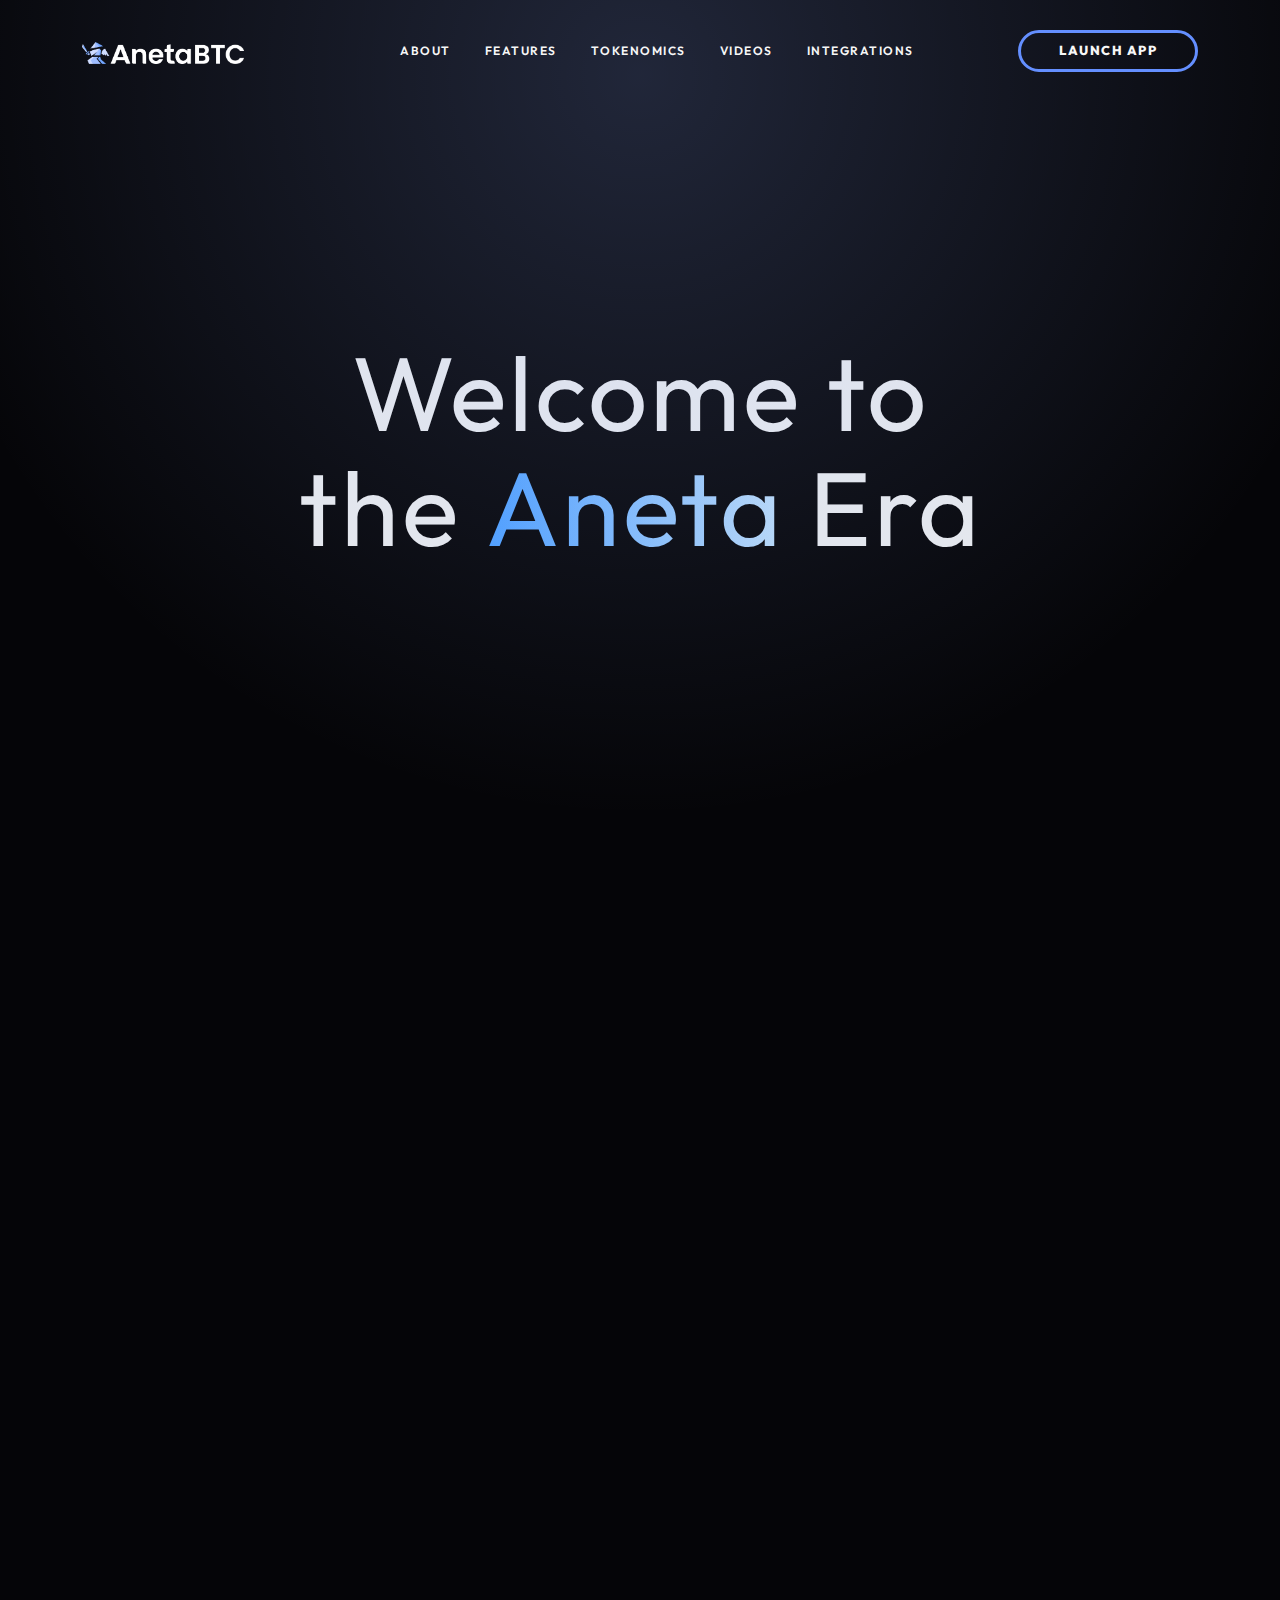
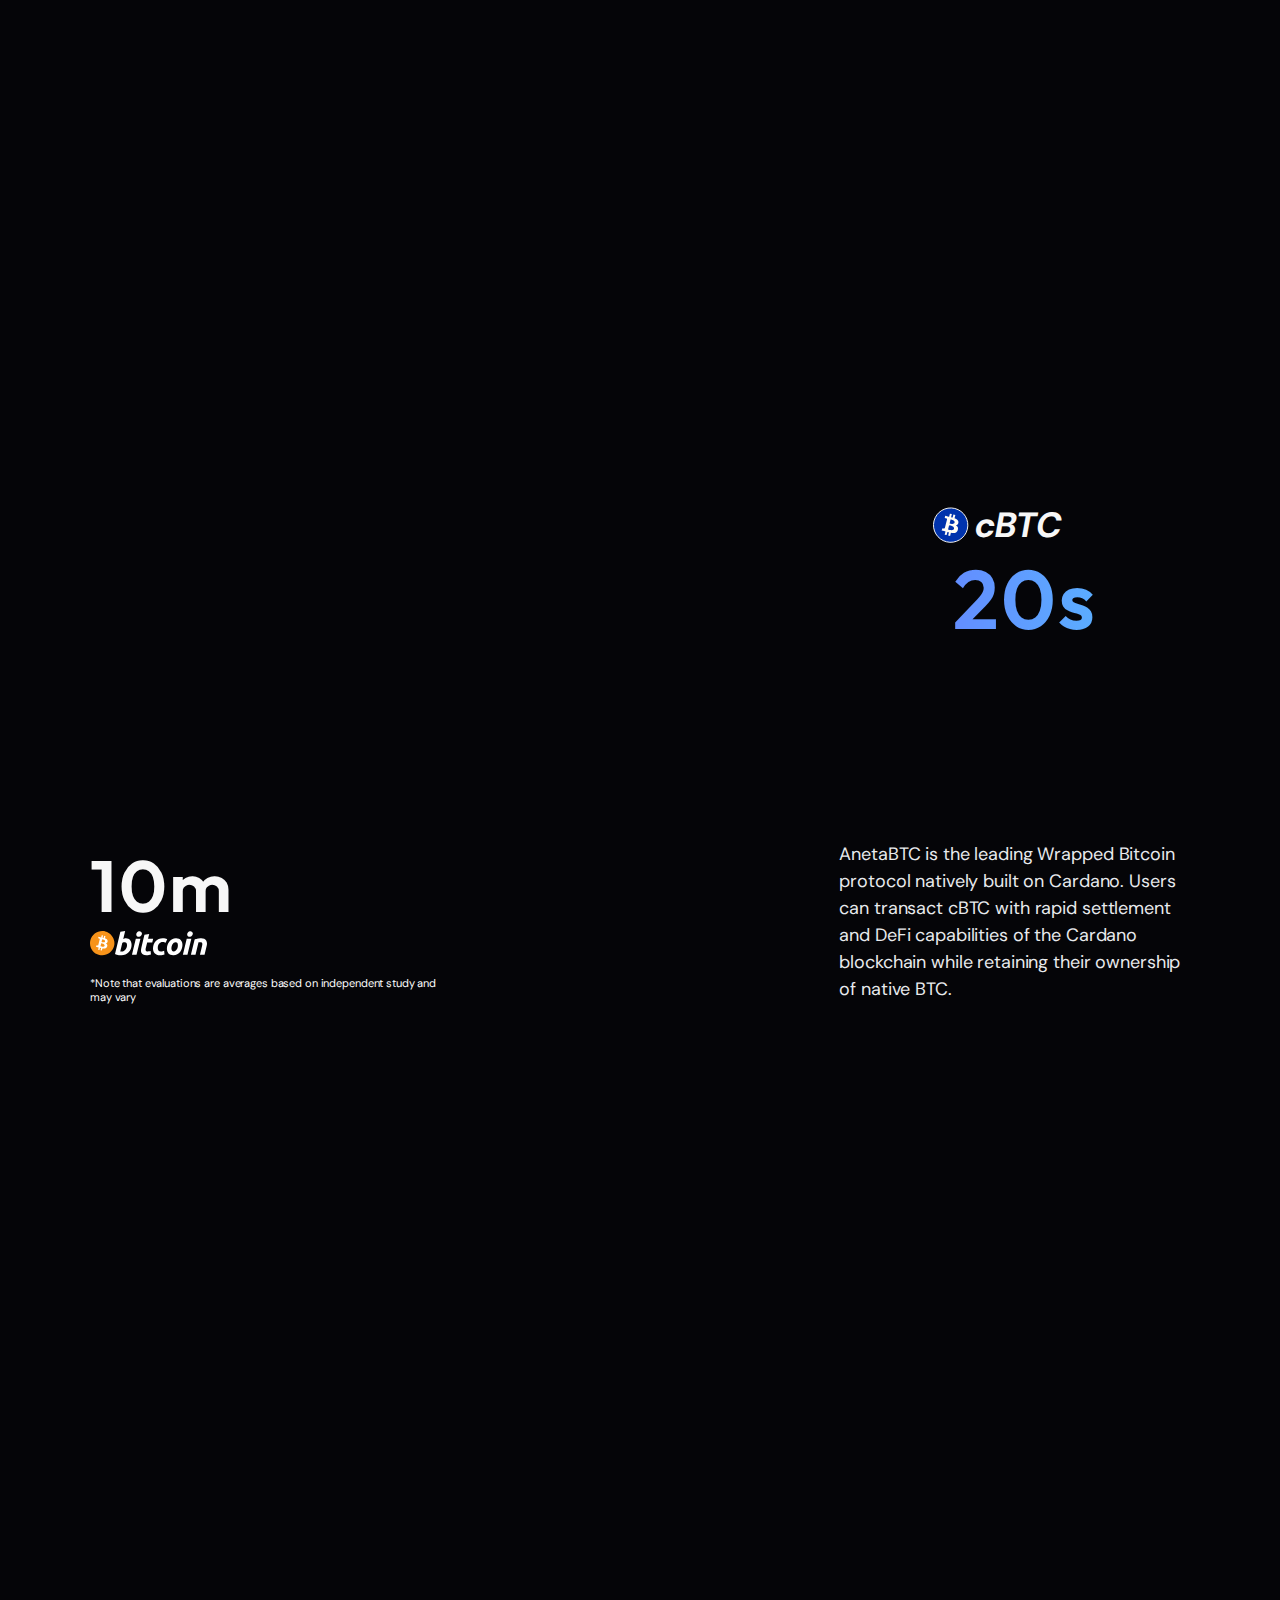
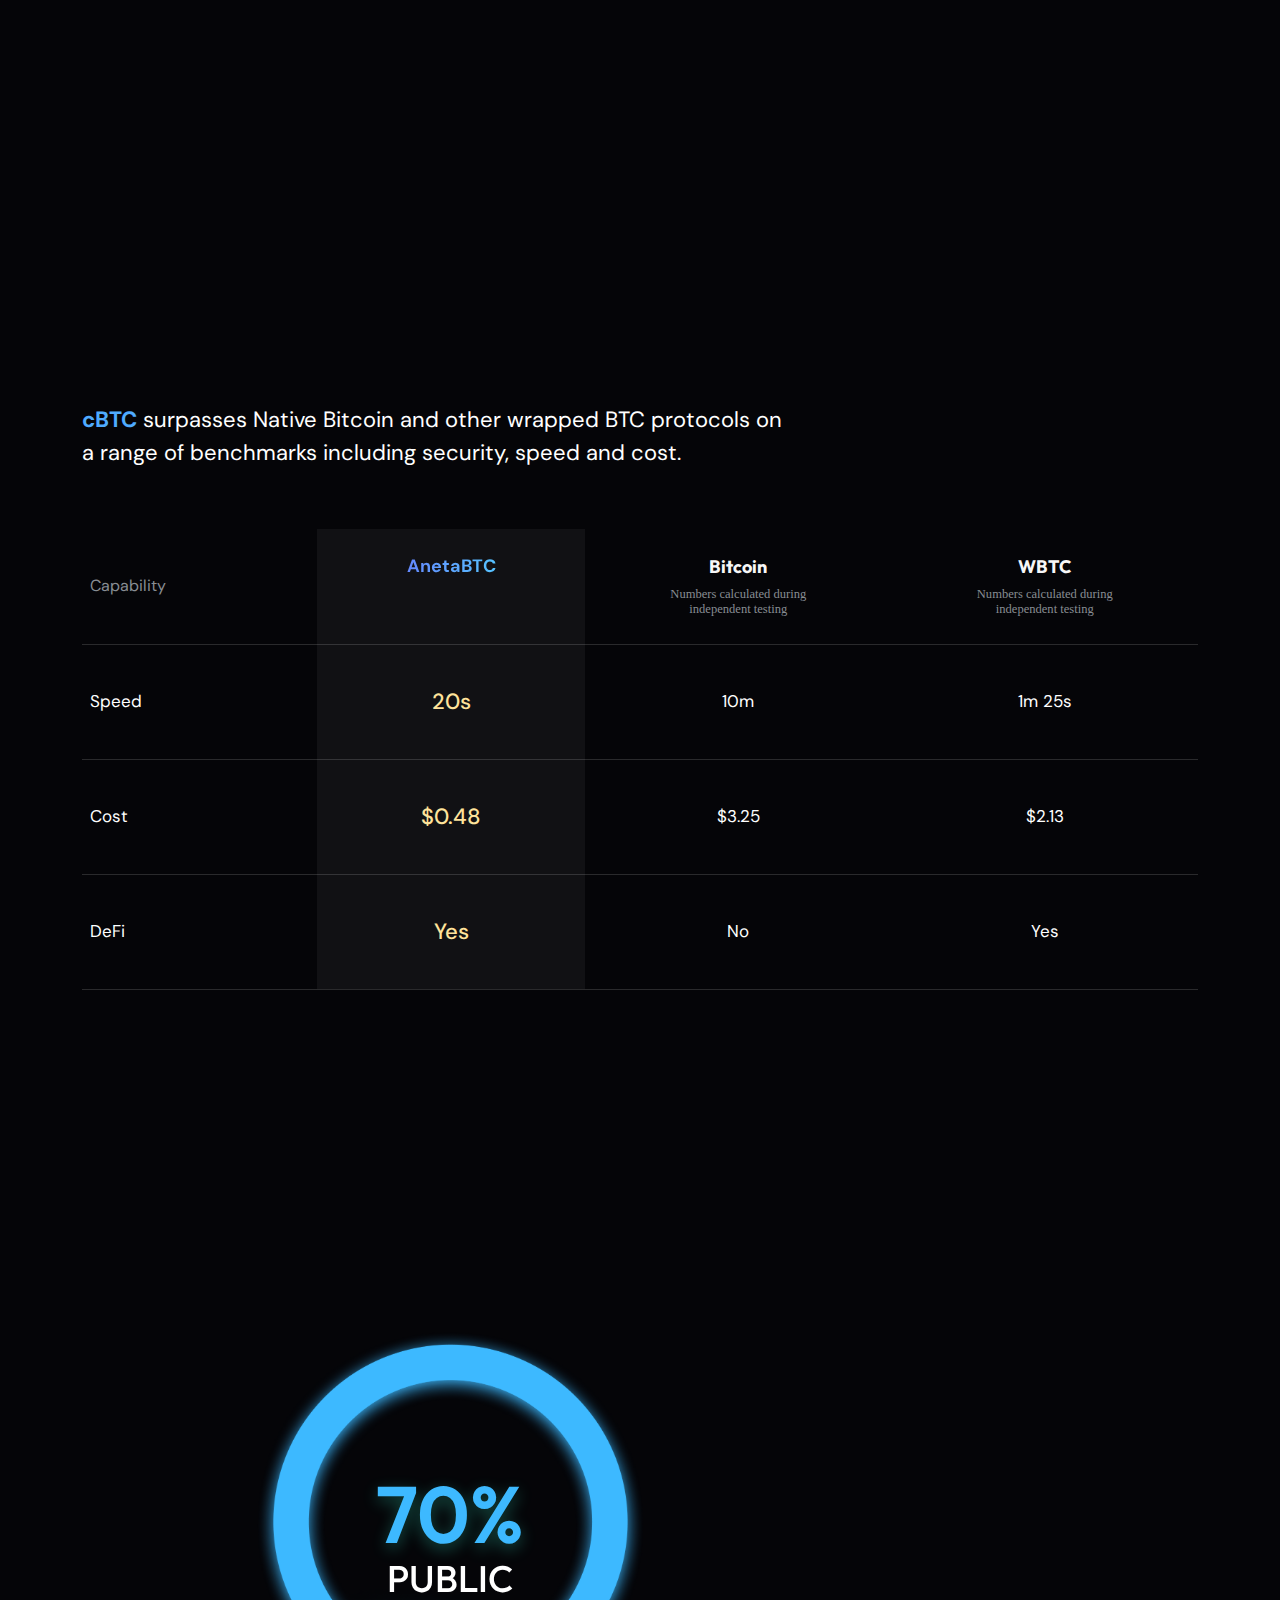
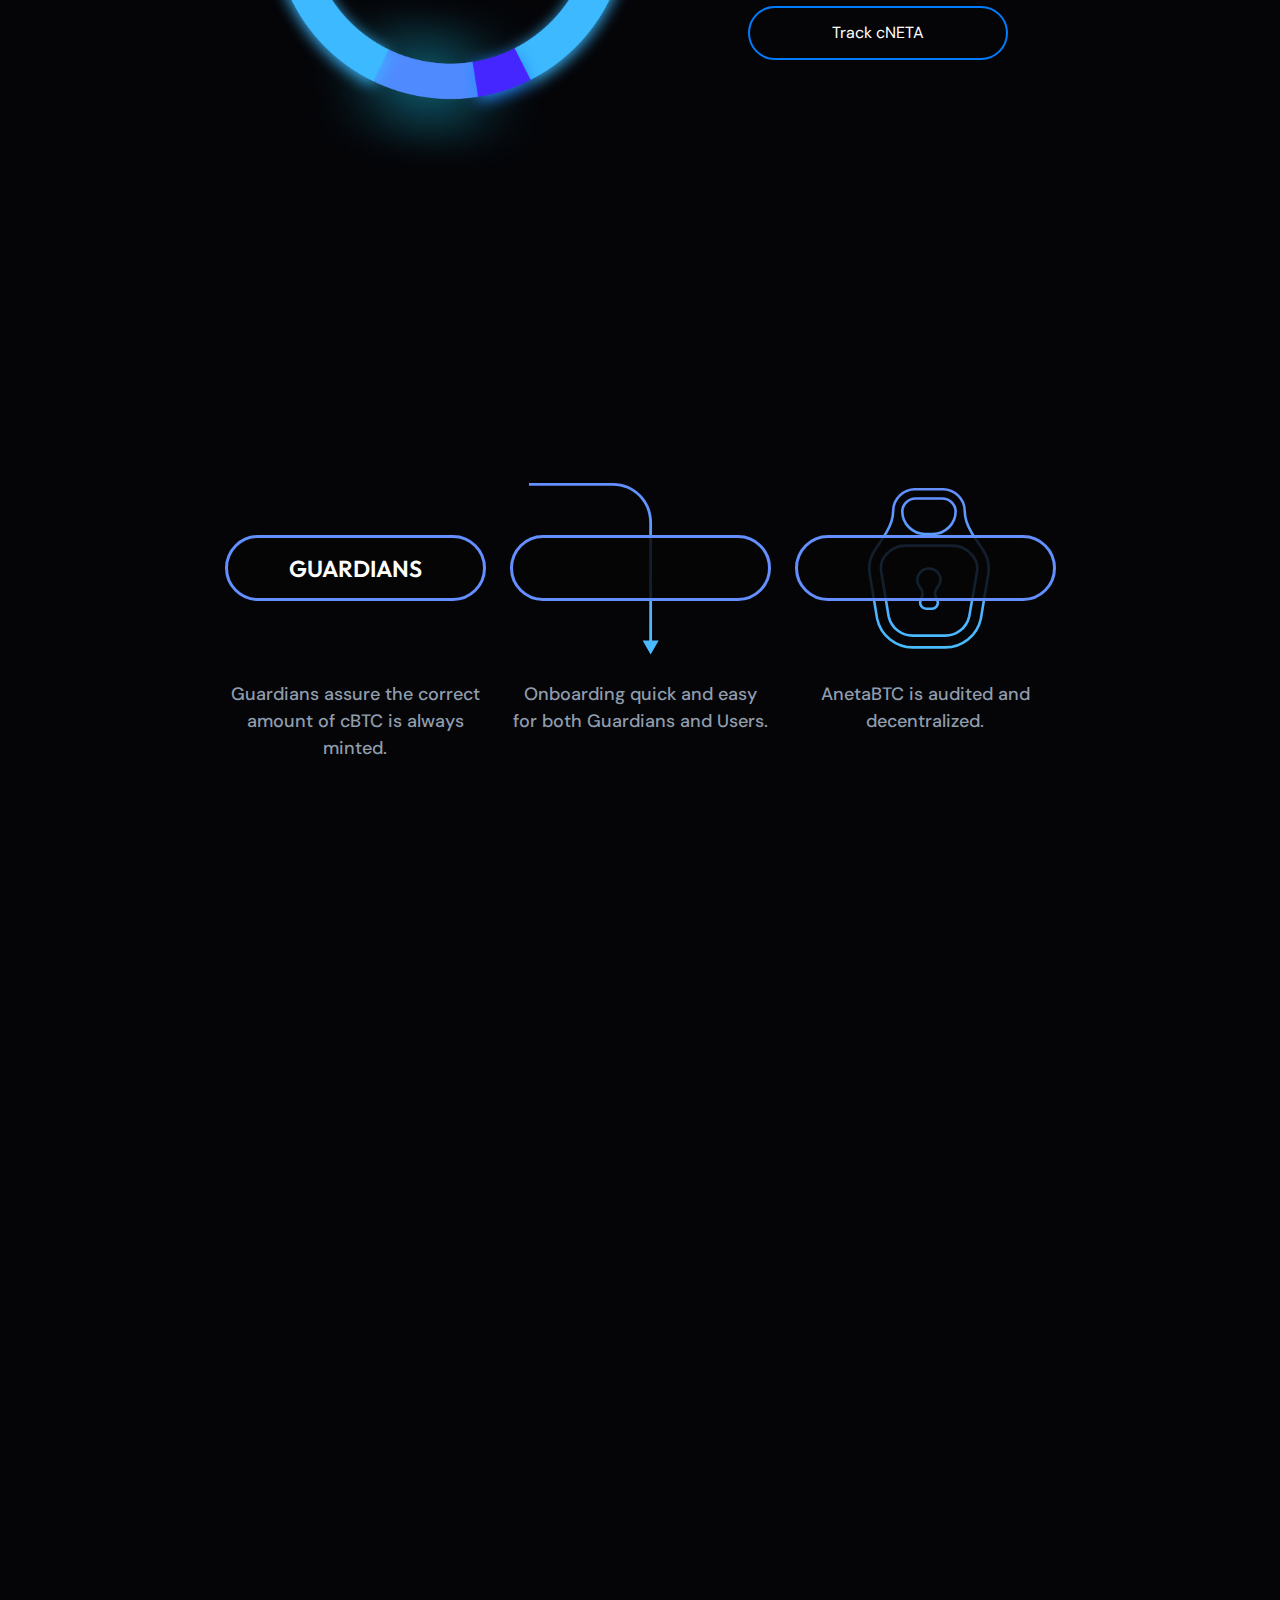
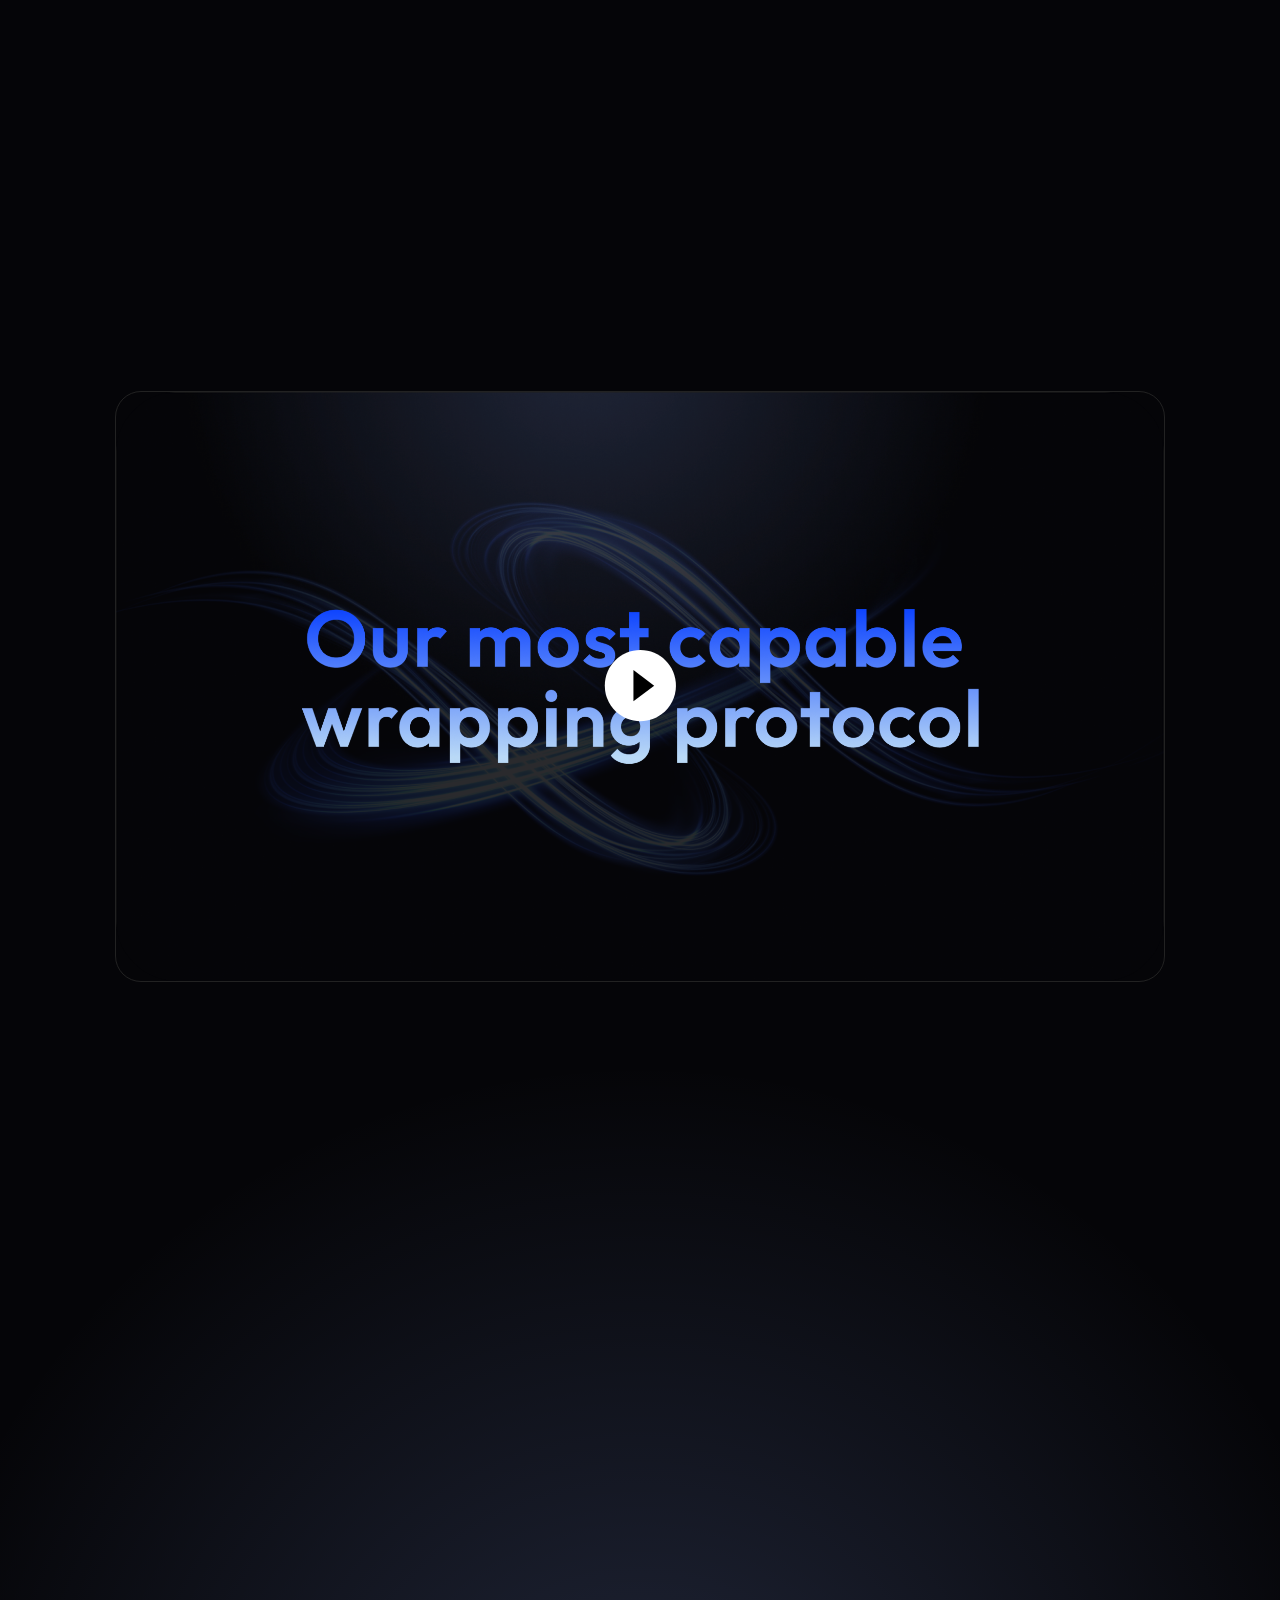
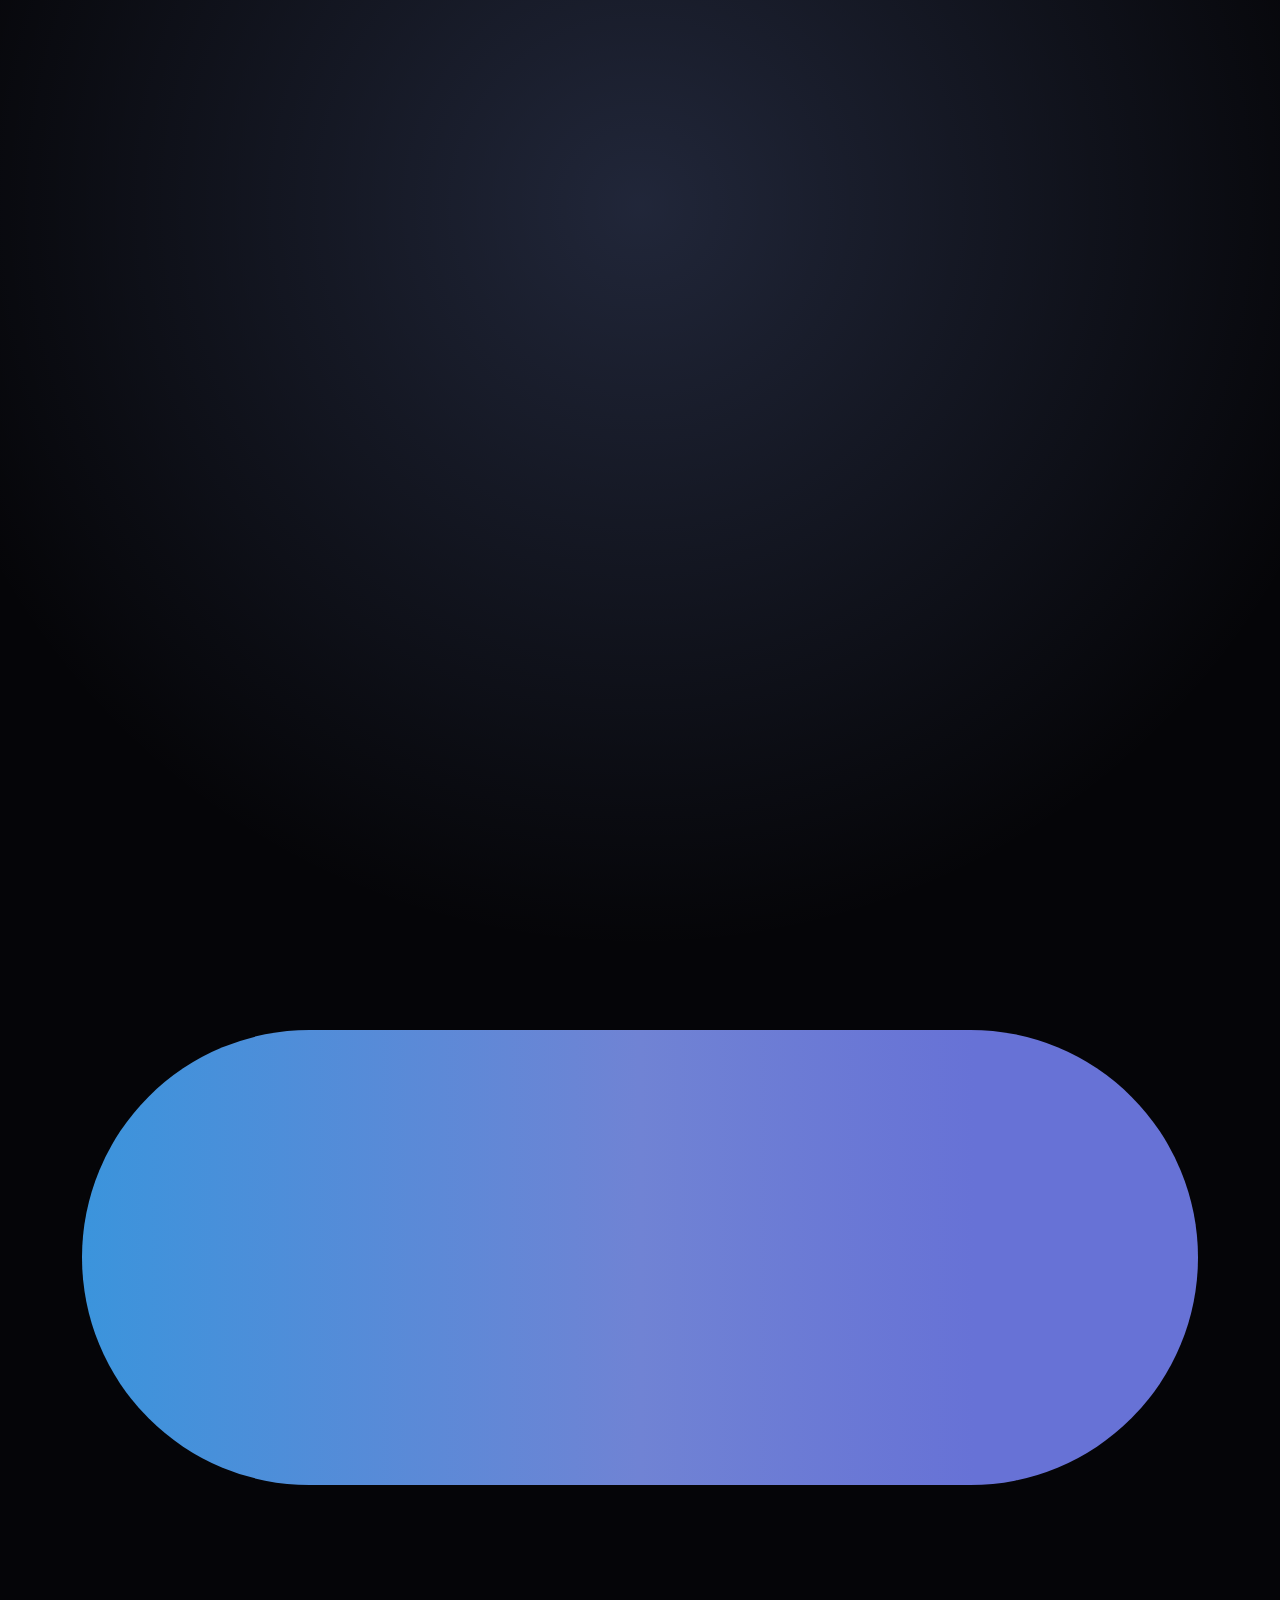
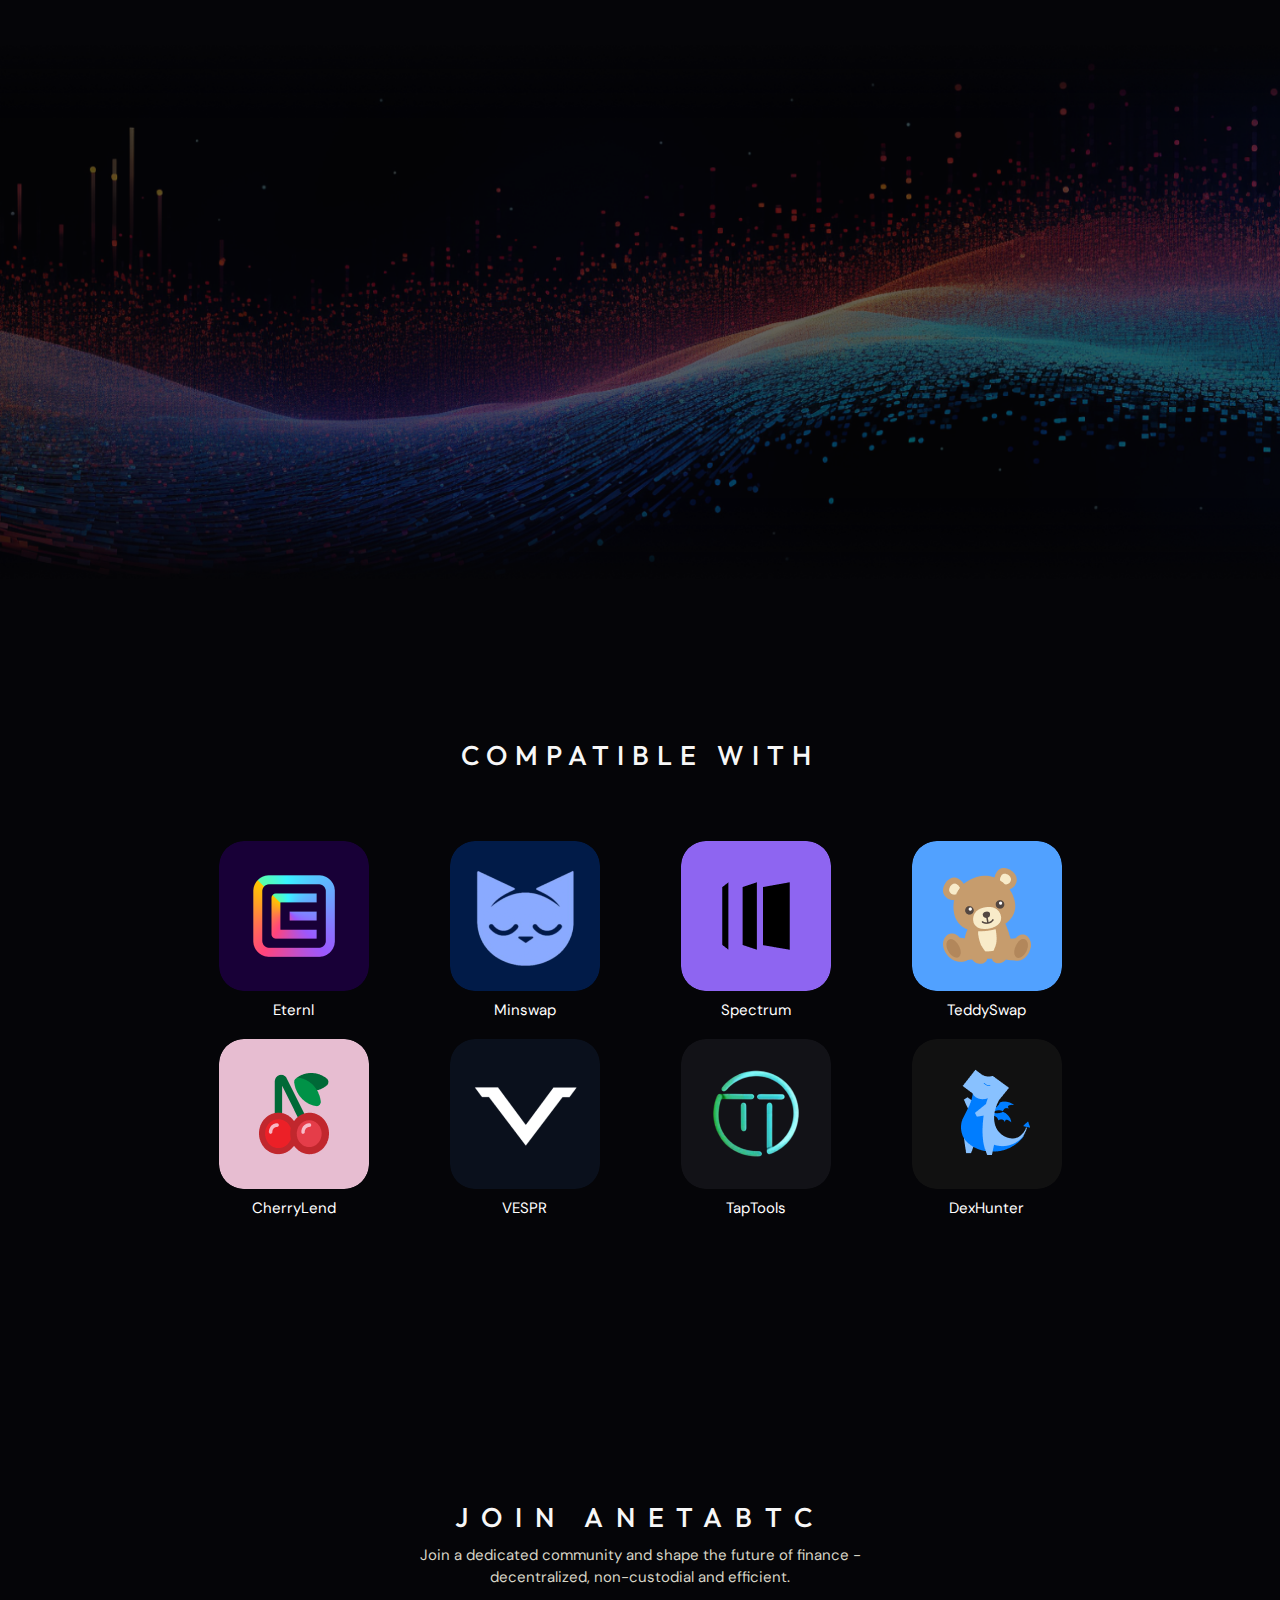
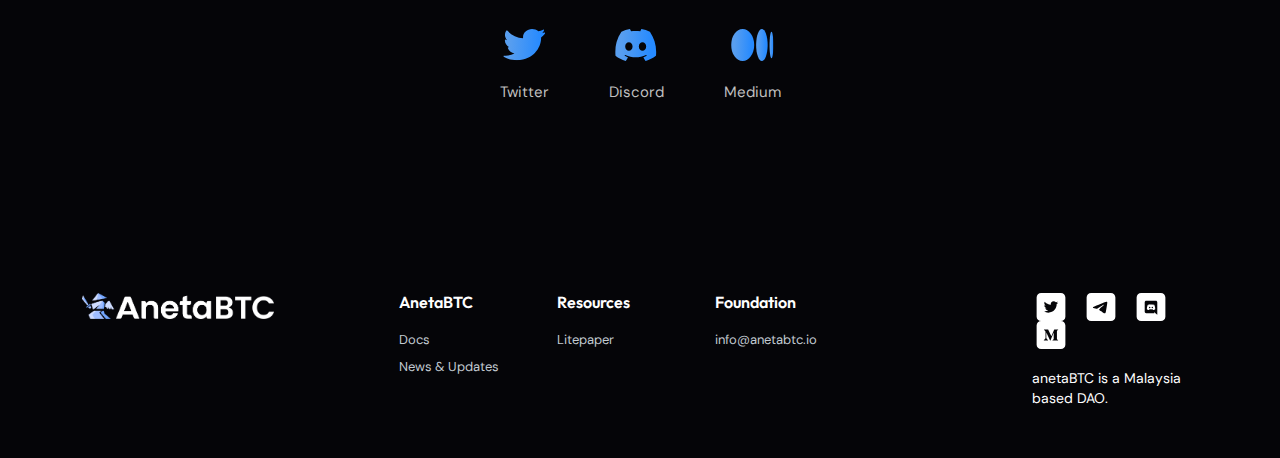
<file: index.html>
<!DOCTYPE html>
<html class="no-js" lang="">

<head>

  <meta charset="utf-8" />
  <meta http-equiv="x-ua-compatible" content="ie=edge" />
  <title> AnetaBTC </title>
  <meta name="description" content="" />
  <meta name="viewport" content="width=device-width, initial-scale=1" />
  <!-- Favicons -->
  <link rel="apple-touch-icon" sizes="180x180" href="assets/img/favicon/apple-touch-icon.png">
  <link rel="icon" type="image/png" sizes="32x32" href="assets/img/favicon/favicon-32x32.png">
  <link rel="icon" type="image/png" sizes="16x16" href="assets/img/favicon/favicon-16x16.png">
  <link rel="manifest" href="assets/img/favicon/site.webmanifest">
  <link rel="mask-icon" href="assets/img/favicon/safari-pinned-tab.svg" color="#5bbad5">
  <meta name="msapplication-TileColor" content="#050508">
  <meta name="theme-color" content="#050508">


  <link rel="stylesheet" href="assets/css/bootstrap.min.css" />
  <!-- Magnific Popup CSS -->
  <link rel="stylesheet" href="assets/glightbox/css/glightbox.min.css">
  <!--aos-->
  <link rel="stylesheet" href="assets/css/aos.css">
  <link rel="stylesheet" href="assets/css/main.css?v=55" />

</head>

<body>
  <!--[if lte IE 9]>
      <p class="browserupgrade">
        You are using an <strong>outdated</strong> browser. Please
        <a href="https://browsehappy.com/">upgrade your browser</a> to improve
        your experience and security.
      </p>
    <![endif]-->

  <!-- ======= herder start ======= -->
  <header class="header">
    <div class="navbar-area">
      <div class="container">
        <nav class="navbar navbar-expand-lg ">

          <a class="navbar-brand" href="/">
            <img src="assets/img/logo/logo.png" alt="logo">
          </a>

          <button class="navbar-toggler" type="button" data-bs-toggle="collapse"
            data-bs-target="#navbarSupportedContent" aria-controls="navbarSupportedContent" aria-expanded="false"
            aria-label="Toggle navigation">
            <span class="toggler-icon"></span>
            <span class="toggler-icon"></span>
            <span class="toggler-icon"></span>
          </button>

          <div class="collapse navbar-collapse sub-menu-bar" id="navbarSupportedContent">
            <ul id="nav" class="navbar-nav nav-center">

              <li class="nav-item">
                <a class="page-scroll" href="#about"> About </a>
              </li>

              <li class="nav-item">
                <a class="page-scroll" href="#features"> Features </a>
              </li>

              <li class="nav-item">
                <a class="page-scroll" href="#token"> Tokenomics </a>
              </li>

              <li class="nav-item">
                <a class="page-scroll" href="#video"> Videos </a>
              </li>


              <li class="nav-item">
                <a class="page-scroll" href="#int"> Integrations </a>
              </li>

            </ul>

            <ul id="nav" class="navbar-nav nav-social ms-auto">

              <li class="nav-item">
                <a href="https://app.anetabtc.io/" target="_blank" class="apply-btn">
                  LAUNCH APP
                </a>
              </li>

            </ul>

          </div>
          <!--.collapse-->

        </nav>

      </div>
      <!--.container-->


    </div>
    <!--.navbar-area-->

  </header>
  <!-- ======= herder end ======= -->


  <section class="hero-area">
    <div class="container">
      <div class="hero-text">
        <h1>
          Welcome to <br>
          the <span id="word"></span> Era
        </h1>
      </div><!-- /.hero-text -->
    </div><!-- /.container -->
  </section><!-- /.hero-area -->


  <section class="stand">
    <div class="container">
      <div class="stand-txt" data-aos="fade-up" data-aos-duration="3000">
        <h2>
          Aneta is built from the ground up for
          <span>Bitcoin Usability</span> — offering seamless
          and convenient Bitcoin use for all.
        </h2>
        <a href="https://medium.com/@anetaBTC/litepaper-v2-our-most-capable-wrapping-protocol-d25be35cc1a1"
          target="_blank" class="btn-outline mt-lg-4 mt-3" style="max-width: 230px;">
          <span>  Litepaper V2 </span>
          <svg xmlns="http://www.w3.org/2000/svg" width="25" height="25" viewBox="0 0 25 25" fill="none">
            <path
              d="M12.3438 4.09766L10.9338 5.50766L16.5138 11.0977H4.34375V13.0977H16.5138L10.9338 18.6877L12.3438 20.0977L20.3438 12.0977L12.3438 4.09766Z"
              fill="white"></path>
          </svg>
        </a>
      </div><!-- /.stand-txt -->
    </div><!-- /.container -->
  </section><!-- /.stand -->

  <section class="meet" id="about">
    <div class="container">
      <div class="sec-t">
        <h2 data-aos="fade-down" data-aos-duration="3000">
          Meet <span>Aneta V2</span> — <br>
          Our most advanced Wrapping Protocol.
        </h2>
      </div><!-- /.sec-t -->

      <div class="row-wrapper svg-section">

        <svg xmlns="http://www.w3.org/2000/svg" class="graph-line" viewBox="0 0 802 372" fill="none">
          <path
            d="M0.499282 369.902L49.9926 351.303L73.5064 333.455L91.0326 329.567L114.093 324.451L150.105 289.713L167.631 285.825L189.583 286.156L213.389 260.07L242.535 264.006L265.045 248.61L282.076 232.943L308.25 217.478L324.304 203.514L348.074 204.185L369.983 180.006L396.132 165.288L437.934 147.841L452.825 140.823L473.119 136.321L484.508 124.878L526.939 115.464C537.238 108.969 558.956 95.2841 563.448 92.5042C567.938 89.7252 595.895 72.1798 609.312 63.7544L640.676 56.7958L727.942 21.8327L776.964 7.24155L800.947 1.92091"
            stroke="url(#paint0_linear_1355_48)" stroke-width="3" />
          <defs>
            <linearGradient id="paint0_linear_1355_48" x1="90.2433" y1="-339.819" x2="725.547" y2="-317.207"
              gradientUnits="userSpaceOnUse">
              <stop stop-color="#FFD464" />
              <stop offset="1" stop-color="#56C2FF" />
            </linearGradient>
          </defs>
        </svg>

        <div class="row justify-content-end">
          <div class="col-lg-3">
            <div class="bt">
              <div class="bt-f">
                <svg xmlns="http://www.w3.org/2000/svg" viewBox="0 0 42 42" fill="none">
                  <path
                    d="M1.15502 16.3097L1.15505 16.3095C3.83102 5.57118 14.7072 -0.963904 25.4436 1.713L25.4436 1.71301C36.1825 4.38992 42.7171 15.2667 40.0399 26.0045C37.3627 36.7415 26.4866 43.2761 15.7469 40.5985C5.01174 37.9216 -1.52344 27.0461 1.15502 16.3097ZM0.616992 16.1754L0.617026 16.1754L0.616992 16.1754Z"
                    fill="#0033AD" stroke="#FFFDF5" stroke-width="1.10903" />
                  <path
                    d="M29.6713 18.2202C30.0814 15.4795 27.9944 14.0062 25.1408 13.0233L26.0664 9.3107L23.8063 8.7475L22.9051 12.3623C22.3109 12.2142 21.7006 12.0746 21.0943 11.9362L22.0019 8.29758L19.7431 7.73438L18.8167 11.4457C18.3249 11.3337 17.8421 11.223 17.3735 11.1065L17.3761 11.0949L14.2591 10.3167L13.6579 12.7305C13.6579 12.7305 15.3348 13.1147 15.2994 13.1385C16.2148 13.367 16.3802 13.9727 16.3525 14.4529L15.2981 18.6824C15.3612 18.6985 15.4429 18.7216 15.5331 18.7577C15.4577 18.739 15.3773 18.7184 15.2942 18.6985L13.8162 24.6233C13.7042 24.9014 13.4203 25.3185 12.7805 25.1602C12.803 25.193 11.1376 24.7501 11.1376 24.7501L10.0156 27.337L12.9568 28.0701C13.504 28.2072 14.0402 28.3508 14.5681 28.4859L13.6327 32.2411L15.8903 32.8043L16.8166 29.0891C17.4333 29.2564 18.032 29.4109 18.6178 29.5564L17.6947 33.2542L19.9548 33.8174L20.8902 30.0693C24.7442 30.7986 27.6423 30.5045 28.8622 27.019C29.8452 24.2127 28.8133 22.5939 26.7855 21.5383C28.2622 21.1978 29.3746 20.2265 29.6713 18.2202ZM24.5073 25.4608C23.8089 28.2671 19.0832 26.75 17.5512 26.3696L18.7923 21.3948C20.3243 21.7771 25.2373 22.534 24.5073 25.4608ZM25.2064 18.1797C24.5691 20.7324 20.6359 19.4355 19.36 19.1175L20.4853 14.6054C21.7612 14.9234 25.8701 15.5169 25.2064 18.1797Z"
                    fill="#FFFDF5" />
                </svg>
                <span>cBTC</span>
              </div><!-- /.bt-f -->
              <h5>20s</h5>
            </div><!-- /.bt -->
          </div><!-- /.col-lg-3 -->
        </div><!-- /.row -->

        <div class="mid-row">
          <div class="row gy-2 justify-content-between align-items-center">
            <div class="col-lg-4">
              <div class="bt-d">
                <h5>10m</h5>
                <div class="btd-f">
                  <svg xmlns="http://www.w3.org/2000/svg" width="117" height="25" viewBox="0 0 117 25" fill="none">
                    <path
                      d="M24.0713 15.0894C22.4478 21.6023 15.824 25.5725 9.27657 23.9574C2.72946 22.3426 -1.26163 15.7532 0.361956 9.24031C1.98554 2.72716 8.60933 -1.24333 15.1564 0.371764C15.1674 0.374498 15.1787 0.377232 15.1897 0.380239C21.7195 2.01037 25.6922 8.58913 24.0713 15.0894Z"
                      fill="#F7931A" />
                    <path
                      d="M14.9919 10.396C14.6102 11.9149 12.282 11.1363 11.5263 10.9504L12.1941 8.29266C12.9383 8.475 15.3736 8.8241 14.9804 10.396H14.9919ZM14.5759 14.6907C14.1636 16.3457 11.3622 15.4501 10.4537 15.2257L11.1902 12.2908C12.0987 12.5185 15.007 12.9627 14.5759 14.6907ZM17.6293 10.419C17.8697 8.80141 16.6331 7.93208 14.9576 7.35498L15.5072 5.16416L14.1524 4.83009L13.6181 6.96406C13.2669 6.87685 12.9044 6.7932 12.5455 6.71337L13.0798 4.55672L11.7401 4.22266L11.1904 6.41348L10.3355 6.22376L8.48438 5.76422L8.12932 7.18822C8.12932 7.18822 9.12167 7.41594 9.1027 7.43125C9.48167 7.47691 9.75813 7.81179 9.72872 8.19069L9.1027 10.6852C9.1497 10.6959 9.19586 10.7109 9.24011 10.7309L9.09886 10.6929L8.22468 14.1899C8.14279 14.4458 7.86797 14.5866 7.61047 14.5051H7.6102C7.6102 14.524 6.63297 14.2659 6.63297 14.2659L5.96875 15.7848L7.71298 16.214L8.66713 16.4608L8.11366 18.6743L9.45336 19.0084L10.003 16.8176C10.3641 16.9163 10.7194 17.0073 11.0679 17.0909L10.526 19.2894L11.8657 19.6197L12.4191 17.41C14.7091 17.8394 16.4229 17.668 17.1481 15.6103C17.7321 13.9548 17.1176 13.0018 15.9153 12.3791C16.793 12.1779 17.4421 11.6196 17.629 10.4198L17.6293 10.419Z"
                      fill="white" />
                    <path
                      d="M31.798 20.5028C32.5114 20.505 33.2133 20.3243 33.8363 19.9788C34.4774 19.6387 35.0413 19.1704 35.4928 18.6042C35.9633 18.0055 36.3332 17.335 36.5882 16.6184C36.8573 15.8781 36.9938 15.0971 36.9927 14.3101C37.0356 13.5115 36.8641 12.716 36.4964 12.0052C36.1683 11.4547 35.5574 11.1739 34.672 11.1739C34.2861 11.187 33.9025 11.2392 33.5268 11.3295C33.0605 11.4331 32.629 11.6556 32.2748 11.9749L30.2519 20.3888L30.5764 20.4495C30.6729 20.473 30.7716 20.4883 30.8702 20.4952C30.9969 20.5107 31.1244 20.517 31.2519 20.514L31.7977 20.5025L31.798 20.5028ZM35.8171 7.3505C36.7006 7.33027 37.5778 7.5096 38.3819 7.87455C39.0799 8.20561 39.6933 8.68976 40.1759 9.29091C40.67 9.91256 41.0333 10.6263 41.2446 11.3904C41.476 12.233 41.5901 13.1028 41.5843 13.9763C41.5832 16.6936 40.5244 19.3046 38.6301 21.2625C37.7117 22.1997 36.619 22.9498 35.4126 23.4722C34.1476 24.0261 32.7793 24.3085 31.3973 24.3H30.4201C29.8889 24.2828 29.3585 24.2374 28.8322 24.1633C28.1894 24.0706 27.5524 23.9441 26.9239 23.7836C26.2649 23.628 25.6252 23.4014 25.0156 23.1078L30.3783 0.759435L35.1685 0L33.2603 7.93169C33.6576 7.7529 34.0701 7.60938 34.4931 7.50276C34.9289 7.39724 35.3766 7.34475 35.8251 7.34721L35.8174 7.35104L35.8171 7.3505Z"
                      fill="white" />
                    <path
                      d="M48.7586 5.71925C48.1342 5.72527 47.5255 5.52625 47.0256 5.15364C46.4958 4.73675 46.2094 4.08475 46.2622 3.41471C46.26 2.99672 46.3496 2.5831 46.5254 2.20338C46.6939 1.83351 46.9305 1.49863 47.224 1.21623C47.5172 0.939027 47.8569 0.715407 48.2279 0.555483C48.6137 0.390638 49.0295 0.306712 49.4492 0.308626C50.0691 0.306712 50.6721 0.506822 51.1667 0.878065C51.6955 1.29578 51.9816 1.94723 51.9302 2.617C51.9335 3.03608 51.845 3.45079 51.6707 3.83188C51.5023 4.19984 51.2668 4.53308 50.976 4.81521C50.6836 5.0935 50.344 5.31712 49.9721 5.47595C49.5863 5.6408 49.1705 5.72363 48.7509 5.71898H48.7586V5.71925ZM46.5334 23.8648H41.9531L45.8233 7.68974H50.4302L46.5331 23.8648H46.5334Z"
                      fill="white" />
                    <path
                      d="M54.4461 3.66225L59.236 2.92578L58.0453 7.69097H63.1755L62.2513 11.4422H57.1634L55.8047 17.0844C55.6871 17.5163 55.6143 17.9592 55.5871 18.4062C55.5591 18.7676 55.6129 19.1306 55.7435 19.4688C55.8712 19.7722 56.1079 20.0174 56.4077 20.156C56.8391 20.3458 57.3102 20.4321 57.7817 20.4067C58.2649 20.4084 58.7469 20.3611 59.2207 20.2662C59.6975 20.1735 60.1671 20.0467 60.6252 19.8865L60.9687 23.3947C60.3111 23.6298 59.6392 23.8242 58.9571 23.9756C58.1143 24.1536 57.2538 24.2364 56.3923 24.2225C54.9685 24.2225 53.8692 24.0098 53.083 23.5921C52.3476 23.22 51.7584 22.6131 51.4113 21.8682C51.0725 21.0779 50.9246 20.2195 50.9801 19.3622C51.0315 18.3564 51.1758 17.3575 51.4113 16.3777L54.4458 3.64694V3.66225H54.4461Z"
                      fill="white" />
                    <path
                      d="M63.0039 17.4075C62.9943 16.0658 63.2241 14.7323 63.6833 13.4704C64.1139 12.2771 64.7754 11.1795 65.6298 10.2394C66.4913 9.30688 67.5389 8.56466 68.706 8.05947C69.9789 7.51272 71.3538 7.23962 72.7402 7.25875C73.5773 7.24891 74.4127 7.33666 75.2289 7.52037C75.9151 7.68221 76.5827 7.91376 77.2213 8.21146L75.6299 11.7692C75.2177 11.6021 74.7901 11.4583 74.3473 11.3249C73.8194 11.1787 73.2728 11.1109 72.7251 11.1237C71.3412 11.074 70.01 11.656 69.1105 12.7033C68.2174 13.7484 67.7692 15.1533 67.767 16.9179C67.7249 17.8129 67.9624 18.6987 68.4463 19.4545C68.8989 20.1 69.7341 20.4223 70.9501 20.4223C71.533 20.4228 72.1139 20.3605 72.6831 20.2364C73.1907 20.1287 73.6881 19.975 74.1679 19.7768L74.5076 23.4373C73.8832 23.6724 73.2462 23.8728 72.5993 24.0368C71.7779 24.2211 70.9375 24.308 70.0954 24.2955C68.9778 24.3277 67.8654 24.1405 66.8205 23.7446C65.99 23.4116 65.2423 22.9026 64.6297 22.2528C64.0485 21.6229 63.619 20.8695 63.3741 20.0502C63.115 19.188 62.9863 18.2922 62.9924 17.3925L63.0039 17.4078V17.4075Z"
                      fill="white" />
                    <path
                      d="M85.6022 11.1398C84.9564 11.1308 84.3251 11.335 83.8082 11.7207C83.2841 12.1242 82.8444 12.6264 82.5144 13.1978C82.1514 13.806 81.8787 14.4638 81.7053 15.15C81.5374 15.8077 81.45 16.4829 81.4459 17.1617C81.4047 17.9903 81.5742 18.8154 81.9384 19.5614C82.2706 20.1347 82.8659 20.4234 83.7323 20.4234C84.3792 20.4343 85.0113 20.2284 85.5263 19.8386C86.0515 19.4351 86.492 18.9329 86.824 18.3621C87.1818 17.753 87.4478 17.0956 87.6143 16.4099C87.7803 15.7508 87.8677 15.074 87.8735 14.3938C87.9164 13.5657 87.7462 12.7399 87.381 11.9941C87.049 11.4247 86.4497 11.136 85.587 11.136L85.6024 11.1398H85.6022ZM83.3122 24.2998C82.3396 24.3222 81.3725 24.1544 80.4648 23.8061C79.7011 23.5065 79.019 23.0335 78.4724 22.4239C77.9349 21.8099 77.5301 21.0928 77.2817 20.3167C77.0118 19.4466 76.8827 18.539 76.9 17.6286C76.903 16.3749 77.105 15.1292 77.4996 13.9381C77.8824 12.7393 78.4801 11.6193 79.2625 10.6311C80.0485 9.6431 81.026 8.82188 82.1365 8.21635C83.3319 7.57693 84.6725 7.2538 86.0298 7.27841C86.9966 7.26091 87.9584 7.42876 88.862 7.77212C89.6265 8.06682 90.3124 8.53347 90.8656 9.13517C91.3999 9.75081 91.8038 10.4676 92.0528 11.2423C92.3246 12.1133 92.4535 13.0223 92.4345 13.9343C92.4307 15.1869 92.2336 16.4318 91.8506 17.6248C91.4743 18.8252 90.8876 19.9496 90.1176 20.9471C89.3432 21.9392 88.3695 22.7604 87.2587 23.3583C86.0449 24.001 84.687 24.3252 83.3122 24.2998Z"
                      fill="white" />
                    <path
                      d="M99.6685 5.71933C99.0452 5.72589 98.4371 5.52688 97.9397 5.15372C97.4096 4.73682 97.1232 4.08483 97.1762 3.41478C97.174 2.99679 97.2636 2.58318 97.4392 2.20346C97.603 1.8355 97.833 1.50116 98.1186 1.21631C98.4137 0.939924 98.7545 0.716304 99.1263 0.55556C99.511 0.390988 99.9255 0.307062 100.344 0.308703C100.969 0.303235 101.578 0.503892 102.077 0.878142C102.606 1.29586 102.892 1.94731 102.841 2.61708C102.841 3.03671 102.75 3.45142 102.573 3.83195C102.408 4.20019 102.173 4.53398 101.882 4.81528C101.59 5.09358 101.25 5.3172 100.878 5.47603C100.496 5.63923 100.084 5.72206 99.6682 5.71906L99.6685 5.71933ZM97.4475 23.8648H92.8672L96.7299 7.68982H101.341L97.4475 23.8648Z"
                      fill="white" />
                    <path
                      d="M104.635 8.42888C104.983 8.33019 105.368 8.20854 105.78 8.07595C106.193 7.94309 106.673 7.82144 107.204 7.69624C107.785 7.57349 108.373 7.48109 108.963 7.41903C109.698 7.34194 110.435 7.30504 111.174 7.30886C113.586 7.30886 115.25 8.00597 116.166 9.401C116.715 10.2364 116.992 11.2556 116.999 12.4587V12.5454C116.995 13.3278 116.877 14.187 116.647 15.1227L114.544 23.8554H109.948L111.99 15.3045C112.112 14.7734 112.212 14.257 112.284 13.752C112.364 13.3149 112.364 12.8674 112.284 12.4308C112.208 12.0659 112.006 11.7394 111.712 11.5082C111.305 11.2425 110.82 11.1183 110.334 11.155C109.722 11.1561 109.112 11.2184 108.513 11.3411L105.513 23.8707H100.891L104.635 8.42888Z"
                      fill="white" />
                  </svg>
                  <p>
                    *Note that evaluations are averages based on independent study and may vary
                  </p>
                </div><!-- /.btd-f -->

              </div><!-- /.bt-d -->
            </div><!-- /.col-lg-4 -->
            <div class="col-lg-4">
              <p class="normtxt">
                AnetaBTC is the leading Wrapped Bitcoin protocol natively built on Cardano.
                Users can transact cBTC with rapid settlement and DeFi capabilities of the Cardano blockchain while
                retaining their ownership of native BTC.
              </p>
            </div><!-- /.col-lg-4 -->
          </div><!-- /.row -->
        </div><!-- /.mid-row -->

      </div><!-- /.row-wrapper -->

    </div><!-- /.container -->
  </section><!-- /.meet -->



  <section class="case">
    <div class="container">
      <div class="sec-t" data-aos="fade-up" data-aos-duration="3000">
        <h2> The Aneta Era </h2>
        <p>
          Aneta represents a significant leap forward
          in how Bitcoin can help improve our daily lives.
        </p>

      </div><!-- /.sec-t -->

      <div class="row g-5 justify-content-center">
        <div class="col-lg-4 col-md-6 col-10">
          <div class="case-single" data-aos="fade-right" data-aos-offset="300" data-aos-easing="ease-in-sine"
            data-aos-duration="1500">
            <img src="assets/img/case/chart-bar.svg" class="case-img" alt="chart">

            <h3> User Friendly </h3>
            <p> Use any native Bitcoin wallet
              to interact with our protocol. </p>
          </div><!-- /.case-single -->
        </div><!-- /.col-lg-4 -->

        <div class="col-lg-4 col-md-6 col-10">
          <div class="case-single" data-aos="fade-down" data-aos-easing="linear" data-aos-duration="1500">
            <img src="assets/img/case/cube.png" class="case-img" alt="chart">
            <h3> Secure and Reliable </h3>
            <p>
              An audited, multi-sig schema protocol verified by Guardians.
            </p>
          </div><!-- /.case-single -->
        </div><!-- /.col-lg-4 -->

        <div class="col-lg-4 col-md-6 col-10">
          <div class="case-single" data-aos="fade-left" data-aos-offset="300" data-aos-easing="ease-in-sine"
            data-aos-duration="1500">
            <img src="assets/img/case/swap-exchange 6.svg" class="case-img" alt="chart">
            <h3> Open Source </h3>
            <p>
              Guaranteed and verifiable through
              transparent and accessible
              smart contracts.
            </p>
          </div><!-- /.case-single -->
        </div><!-- /.col-lg-4 -->

      </div><!-- /.row -->

    </div><!-- /.container -->
  </section><!-- /.case -->




  <section class="cbtc">
    <div class="container">
      <div class="sec-t">
        <p> <span>cBTC</span> surpasses Native Bitcoin and other wrapped BTC protocols
          on a range of benchmarks including security, speed and cost.</p>
      </div><!-- /.sec-t -->

      <table class="table  comparison-table">
        <thead>
          <tr>
            <th class="text-start"> <small>Capability</small> </th>
            <th class="bg pt-4" style="vertical-align: sub;"> <span>AnetaBTC</span> </th>
            <th>
              <h5> Bitcoin </h5>
              <p>Numbers calculated during
                independent testing
              </p>
            </th>
            <th>
              <h5>WBTC </h5>
              <p>Numbers calculated during
                independent testing
              </p>
            </th>
          </tr>
        </thead>

        <tbody>
          <tr>
            <td class="tit text-start">Speed</td>
            <td class="bg"> 20s </td>
            <td> 10m </td>
            <td> 1m 25s </td>
          </tr>
          <tr>
            <td class="tit text-start">Cost</td>
            <td class="bg"> $0.48 </td>
            <td> $3.25 </td>
            <td>$2.13</td>
          </tr>
          <tr>
            <td class="tit text-start">DeFi</td>
            <td class="bg"> Yes </td>
            <td>No</td>
            <td>Yes</td>
          </tr>

        </tbody>
      </table><!--table-->



    </div><!-- /.container -->
  </section><!-- /.cbtc -->

  <section class="tokeno" id="token">
    <div class="container">
      <div class="sec-t" data-aos="fade-up" data-aos-duration="3000">
        <h2> 70% public Distribution </h2>
      </div><!-- /.sec-t -->

      <div class="row justify-content-center align-items-center">
        <div class="col-lg-5">
          <div class="token-box">
            <img src="assets/img/token/graph.png" class="token-graph" alt="">
            <div class="token-text">
              <h4> 70% </h4>
              <p>PUBLIC</p>
            </div><!-- /.token-text -->
          </div><!-- /.token-box -->
        </div><!-- /.col-lg-5 -->
        <div class="col-lg-4">
          <div class="token-list">
            <div class="token-point blue" data-aos="zoom-out-left" data-aos-duration="1000">
              <h6> Public </h6>
              <p>70 %</p>
            </div><!-- /.token-point -->
            <div class="token-point pink" data-aos="zoom-out-left" data-aos-duration="2000">
              <h6> Team </h6>
              <p>20 %</p>
            </div><!-- /.token-point -->
            <div class="token-point green" data-aos="zoom-out-left" data-aos-duration="3000">
              <h6> Treasury </h6>
              <p>10 %</p>
            </div><!-- /.token-point -->

          </div><!-- /.token-list -->
          <div class="text-center mt-lg-5 mt-4">
            <a href="https://coinmarketcap.com/currencies/anetabtc/" target="_blank" class="btn-round"> Track cNETA </a>
          </div><!-- /.text-center -->
        </div><!-- /.col-lg-5 -->
      </div><!-- /.row -->




    </div><!-- /.container -->
  </section><!-- /.tokeno -->

  <section class="feature" id="features">
    <div class="container">
      <div class="sec-t" data-aos="fade-up" data-aos-duration="3000">
        <h2>
          Aneta V2 has <span>3 Unique Features</span>
        </h2>
      </div><!-- /.sec-t -->

      <div class="row gy-5 justify-content-center">
        <div class="col-lg-3">
          <div class="f-con">
            <div class="f-single">
              <p>Guardians</p>
              <div class="r-p" data-aos="zoom-in" data-aos-duration="1500">
                <i></i><i></i><i></i><i></i>
              </div><!-- /.r-p -->
            </div><!-- /.f-single -->
            <p class="parra">
              Guardians assure
              the correct amount of cBTC is always minted.
            </p>
          </div><!-- /.f-con -->
        </div><!-- /.col-lg-3 -->
        <div class="col-lg-3">
          <div class="f-con">
            <div class="f-single">
              <p data-aos="zoom-out-down" data-aos-duration="1500">Onboarding</p>
              <svg class="arrow-s" xmlns="http://www.w3.org/2000/svg" viewBox="0 0 140 185" fill="none">
                <path
                  d="M131 185L139.66 170H122.34L131 185ZM0 3.5L90.5 3.5V0.5L0 0.5L0 3.5ZM129.5 42.5V171.5H132.5V42.5H129.5ZM90.5 3.5C112.039 3.5 129.5 20.9609 129.5 42.5H132.5C132.5 19.304 113.696 0.5 90.5 0.5V3.5Z"
                  fill="url(#paint0_linear_1540_110)" />
                <defs>
                  <linearGradient id="paint0_linear_1540_110" x1="65.5" y1="2" x2="65.5" y2="185"
                    gradientUnits="userSpaceOnUse">
                    <stop stop-color="#648FFF" />
                    <stop offset="1" stop-color="#48BDFF" />
                  </linearGradient>
                </defs>
              </svg>
            </div><!-- /.f-single -->
            <p class="parra">
              Onboarding quick and easy for both Guardians and Users.
            </p>
          </div><!-- /.f-con -->
        </div><!-- /.col-lg-3 -->
        <div class="col-lg-3">
          <div class="f-con">
            <div class="f-single">
              <p data-aos="zoom-out-down" data-aos-duration="3000">Security</p>
              <svg class="lok" xmlns="http://www.w3.org/2000/svg" viewBox="0 0 142 187" fill="none">
                <path
                  d="M57.3421 107.145V107.14C57.3421 99.7294 63.413 93.6969 70.933 93.6969C78.4401 93.6969 84.503 99.7087 84.5238 107.102C84.3599 110.148 83.1246 113.045 81.0281 115.288C78.333 118.076 77.3965 122.109 78.5979 125.789L78.6145 125.84L78.6346 125.889L80.8909 131.43C81.5946 133.514 81.2483 135.807 79.9541 137.598C78.6514 139.401 76.5459 140.476 74.2966 140.477C74.2964 140.477 74.2963 140.477 74.2961 140.477H67.5804C65.4067 140.444 63.3775 139.409 62.0906 137.686C60.8088 135.97 60.4076 133.765 60.9997 131.718L62.8977 126.169L62.9011 126.159L62.9044 126.149C64.1026 122.479 63.1743 118.458 60.4959 115.67C58.4488 113.291 57.331 110.267 57.3421 107.145ZM112.615 27.0226V27.0237C112.615 35.8085 115.923 43.8198 120.261 51.3349C122.432 55.0956 124.88 58.7632 127.327 62.3565C127.759 62.9909 128.191 63.6225 128.621 64.252C130.637 67.202 132.619 70.1034 134.447 73.01C139.3 80.7265 141.477 90.0796 140.087 99.6171L131.457 151.519C127.436 171.648 109.351 186.002 88.6066 185.487L88.5879 185.486H88.5693H53.2967H53.2802L53.2637 185.486C32.6678 185.94 14.7124 171.74 10.5899 151.784L1.96111 99.89C1.96067 99.8871 1.96022 99.8842 1.95978 99.8813C0.483998 90.2908 2.62371 80.8617 7.48036 73.0795C9.31808 70.1348 11.3153 67.1955 13.3459 64.2071C13.7537 63.607 14.1628 63.0048 14.5723 62.4003C17.0112 58.7995 19.4528 55.1251 21.6188 51.3587C25.9473 43.8323 29.2513 35.8132 29.2513 27.0237V27.0226C29.2466 20.0979 32.0874 13.4661 37.1256 8.6538C42.1643 3.84092 48.967 1.26278 55.9695 1.51719L55.9967 1.51818H56.0239H85.842H85.8693L85.8965 1.51719C92.8989 1.26278 99.7017 3.84092 104.74 8.6538C109.779 13.4661 112.619 20.0979 112.615 27.0226ZM39.8891 26.9564L39.8876 26.99V27.0237C39.8876 41.6233 51.723 53.4587 66.3226 53.4587H75.5433C90.1429 53.4587 101.978 41.6233 101.978 27.0237V26.99L101.977 26.9564C101.595 18.4555 94.3612 11.8808 85.8132 12.201H56.0526C47.5047 11.8808 40.2704 18.4555 39.8891 26.9564ZM117.853 149.41L117.859 149.378L117.865 149.346L126.956 97.2256L126.961 97.1963L126.965 97.1668C127.926 89.9829 125.622 82.7496 120.679 77.4151C114.74 70.752 106.162 66.9914 97.1956 67.1121H44.6746C35.7343 66.9447 27.1591 70.6383 21.1847 77.2373L21.1789 77.2438L21.1731 77.2504C16.3409 82.7145 14.2094 90.0265 15.3611 97.2055L15.3624 97.2131L23.9987 149.334L24.0051 149.372L24.0134 149.41C26.9882 162.961 39.3666 172.41 53.3282 171.833H88.5377C102.499 172.41 114.878 162.961 117.853 149.41Z"
                  stroke="url(#paint0_linear_1540_109)" stroke-width="3" />
                <defs>
                  <linearGradient id="paint0_linear_1540_109" x1="71" y1="0" x2="71" y2="187"
                    gradientUnits="userSpaceOnUse">
                    <stop stop-color="#648FFF" />
                    <stop offset="1" stop-color="#48BDFF" />
                  </linearGradient>
                </defs>
              </svg>
            </div><!-- /.f-single -->
            <p class="parra">
              AnetaBTC is audited and decentralized.
            </p>
          </div><!-- /.f-con -->
        </div><!-- /.col-lg-3 -->
      </div><!-- /.row -->

    </div><!-- /.container -->
  </section><!-- /.feature -->


  <section class="anytime">
    <div class="container">
      <div class="sec-t" data-aos="zoom-in" data-aos-duration="2000">
        <h2> <span>Bitcoin</span> - Everywhere, Anytime </h2>
        <p>cBTC is natively useable in top Cardano wallets and DeFi protocols including DEXs and Lending Protocols</p>
      </div><!-- /.sec-t -->

      <div class="phone-screenshot">
        <img src="assets/img/screenshots/img-1.png" class="mobile-screen" alt="" data-aos="flip-left"
          data-aos-duration="3000">

        <img src="assets/img/screenshots/img-2.png" class="mobile-screen" alt="" data-aos="flip-right"
          data-aos-duration="3000">
      </div><!-- /.phone-screenshot -->

    </div><!-- /.container -->
  </section><!-- /.anytime -->

  <section class="video-cta" id="video">
    <div class="container">
      <div class="sec-t" data-aos="zoom-in" data-aos-duration="2000">
        <h2> Hands-on with Aneta </h2>
        <p>
          Watch highlights from our testing of Aneta’s on-chain capabilities.
          Curious to learn more? Explore our how-to here
        </p>
      </div><!-- /.sec-t -->
      <div class="video-banner">
        <img src="assets/img/videos/big.png" class="w-100" alt="">
        <a href="assets/img/videos/launch-vid.mp4" class="play-btn glightbox">
          <img src="assets/img/screenshots/play.svg" alt="">
        </a>
      </div><!-- /.video-banner -->
    </div><!-- /.container -->
  </section><!-- /.video-cta -->

  <section class="potent">
    <div class="container">
      <div class="sec-t" data-aos="zoom-in" data-aos-duration="2000">
        <h2> The Potential of Aneta </h2>
        <p>Learn about what Aneta can do from people around the world.</p>
        <a href="https://medium.com/@anetaBTC/litepaper-v2-our-most-capable-wrapping-protocol-d25be35cc1a1"
          target="_blank" class="btn-outline" style="max-width: 230px;">
          <span> Litepaper V2 </span>
          <svg xmlns="http://www.w3.org/2000/svg" width="25" height="25" viewBox="0 0 25 25" fill="none">
            <path
              d="M12.3438 4.09766L10.9338 5.50766L16.5138 11.0977H4.34375V13.0977H16.5138L10.9338 18.6877L12.3438 20.0977L20.3438 12.0977L12.3438 4.09766Z"
              fill="white"></path>
          </svg>
        </a>
      </div><!-- /.sec-t -->

      <div class="row gx-lg-5 gx-4 justify-content-evenly">

        <div class="col-xl-5 col-lg-5 col-md-6">
          <div class="po-single" data-aos="fade-right" data-aos-offset="300" data-aos-easing="ease-in-sine">
            <a href="https://www.youtube.com/watch?v=V3rKJnXrKU4&feature=youtu.be"
              class="d-block w-100 img-con glightbox">
              <img src="assets/img/videos/JJ-square.png" class="w-img" alt="thumbnail">
              <img src="assets/img/screenshots/play.svg" class="play-btn" alt="play">
            </a>
            <span> Jean </span>
            <h4>
              Business Loans in <br>
              Uganda
            </h4>
          </div><!-- /.po-single -->
        </div><!-- /.col-xl-4 -->

        <div class="col-xl-5 col-lg-5 col-md-6">
          <div class="po-single" data-aos="fade-left" data-aos-offset="300" data-aos-easing="ease-in-sine">
            <a href="https://www.youtube.com/watch?v=GILfJZEpRFg" class="d-block w-100 img-con glightbox">
              <img src="assets/img/videos/Leo-square.png" class="w-img" alt="thumbnail">
              <img src="assets/img/screenshots/play.svg" class="play-btn" alt="play">
            </a>
            <span> Leandros </span>
            <h4>
              V2 Protocol <br>
              Architecture
            </h4>
          </div><!-- /.po-single -->
        </div><!-- /.col-xl-4 -->

        <div class="col-xl-5 col-lg-5 col-md-6">
          <div class="po-single" data-aos="fade-right" data-aos-offset="00" data-aos-easing="ease-in-sine">
            <a href="https://www.youtube.com/watch?v=_-VzHteEZQU&feature=youtu.be"
              class="d-block w-100 img-con glightbox">
              <img src="assets/img/videos/Diego-Square.png" class="w-img" alt="thumbnail">
              <img src="assets/img/screenshots/play.svg" class="play-btn" alt="play">
            </a>
            <span> Diego </span>
            <h4>AnetaBTC in <br>
              Argentina</h4>
          </div><!-- /.po-single -->
        </div><!-- /.col-xl-4 -->



      </div><!-- /.row -->

    </div><!-- /.container -->
  </section><!-- /.potent -->


  <section class="cta-1">
    <div class="container">
      <div class="cta-circle">
        <div class="cta-txt" data-aos="fade-up" data-aos-anchor-placement="top-bottom">
          <h2> New Possibilities with cBTC </h2>
          <p> Experience cBTC on Cardano and unlock new ways to transact, lend, and more. </p>
          <a href="https://twitter.com/anetabtc?s=21&t=X1sJLYL6zORh4pcBGIlQCw" target="_blank"
            class="btn-outline-light">
            <span> AnetaBTC Twitter </span>
            <svg xmlns="http://www.w3.org/2000/svg" width="25" height="25" viewBox="0 0 25 25" fill="none">
              <path
                d="M12.3438 4.09766L10.9338 5.50766L16.5138 11.0977H4.34375V13.0977H16.5138L10.9338 18.6877L12.3438 20.0977L20.3438 12.0977L12.3438 4.09766Z"
                fill="white"></path>
            </svg>
          </a>
        </div><!-- /.cta-txt -->
      </div><!-- /.cta-circle -->
    </div><!-- /.container -->
  </section><!-- /.cta-1 -->

  <section class="cta-2">
    <div class="container">
      <div class="cta-txt" data-aos="fade-down" data-aos-anchor-placement="top-bottom">
        <h2> Open Source </h2>
        <p> Dive into the AnetaBTC codebase </p>
        <a href="https://github.com/orgs/anetalabs/repositories" target="_blank" class="btn-round-light"> View Code </a>
      </div><!-- /.cta-txt -->
    </div><!-- /.container -->
  </section><!-- /.cta-2 -->

  <section class="clients" id="int">
    <div class="container">
      <div class="sec-t">
        <h2> Compatible with </h2>
      </div><!-- /.sec-t -->

      <div class="row-wrapper">
        <div class="row gy-5">

          <div class="col-lg-3 col-md-4">
            <div class="client-single">
              <img src="assets/img/clients/eternl.png" class="client-img" alt="">
              <p> Eternl </p>
            </div><!-- /.client-single -->
          </div><!-- /.col-lg-3 -->

          <div class="col-lg-3 col-md-4">
            <div class="client-single">
              <img src="assets/img/clients/miniswp.png" class="client-img" alt="">
              <p> Minswap </p>
            </div><!-- /.client-single -->
          </div><!-- /.col-lg-3 -->

          <div class="col-lg-3 col-md-4">
            <div class="client-single">
              <img src="assets/img/clients/same.png" class="client-img" alt="">
              <p> Spectrum </p>
            </div><!-- /.client-single -->
          </div><!-- /.col-lg-3 -->

          <div class="col-lg-3 col-md-4">
            <div class="client-single">
              <img src="assets/img/clients/teddy-swap.png" class="client-img" alt="">
              <p> TeddySwap </p>
            </div><!-- /.client-single -->
          </div><!-- /.col-lg-3 -->

          <div class="col-lg-3 col-md-4">
            <div class="client-single">
              <img src="assets/img/clients/cheryy-1.png" class="client-img" alt="">
              <p> CherryLend </p>
            </div><!-- /.client-single -->
          </div><!-- /.col-lg-3 -->

          <div class="col-lg-3 col-md-4">
            <div class="client-single">
              <img src="assets/img/clients/vaspor.png" class="client-img" alt="">
              <p> VESPR </p>
            </div><!-- /.client-single -->
          </div><!-- /.col-lg-3 -->

          <div class="col-lg-3 col-md-4">
            <div class="client-single">
              <img src="assets/img/clients/taptools.png" class="client-img" alt="">
              <p> TapTools </p>
            </div><!-- /.client-single -->
          </div><!-- /.col-lg-3 -->


          <div class="col-lg-3 col-md-4">
            <div class="client-single">
              <img src="assets/img/clients/dex.png" class="client-img" alt="">
              <p> DexHunter </p>
            </div><!-- /.client-single -->
          </div><!-- /.col-lg-3 -->

        </div><!-- /.row -->
      </div><!-- /.row-wrapper -->

    </div><!-- /.container -->
  </section><!-- /.clients -->

  <section class="social-section">
    <div class="container">
      <div class="sec-t">
        <h2> JOIN AnetaBTC </h2>
        <p> Join a dedicated community and shape the future of finance - decentralized, non-custodial and efficient.
        </p>
      </div><!-- /.sec-t -->

      <div class="social-conx">
        <a href="https://twitter.com/anetabtc?s=21&t=X1sJLYL6zORh4pcBGIlQCw" target="_blank">
          <img src="assets/img/social/twitter.svg" alt="">
          <p> Twitter </p>
        </a>
        <a href="https://discord.com/invite/S85CKeyHTc" target="_blank">
          <img src="assets/img/social/discord.svg" alt="">
          <p> Discord </p>
        </a>
        <a href="https://medium.com/@anetaBTC" target="_blank">
          <img src="assets/img/social/medium.svg" alt="">
          <p> Medium </p>
        </a>
      </div><!-- /.social-conx -->

    </div><!-- /.container -->
  </section><!-- /.social-section -->


  <footer class="main-footer">
    <div class="container">
      <div class="row gy-4">
        <div class="col-lg-10">
          <div class="row gy-4">
            <div class="col-lg-4">
              <div class="footer-logo-w">
                <img src="assets/img/logo/logo.png" class="footer-logo" alt="">

              </div><!-- /.footer-logo-w -->
            </div><!-- /.col-lg-3 -->
            <div class="col-lg-2">
              <div class="footer-links">
                <h5> AnetaBTC </h5>
                <ul>


                  <li>
                    <a href="https://docs.anetabtc.io/" target="_blank">Docs </a>
                  </li>
                  <li>
                    <a href="https://medium.com/@anetaBTC" target="_blank">
                      News & Updates
                    </a>
                  </li>


                </ul>
              </div><!-- /.footer-links -->
            </div><!-- /.col-lg-3 -->

            <div class="col-lg-2">
              <div class="footer-links">
                <h5> Resources </h5>
                <ul>



                  <li>
                    <a href="https://medium.com/@anetaBTC/litepaper-v2-our-most-capable-wrapping-protocol-d25be35cc1a1"
                      target="_blank">
                      Litepaper
                    </a>
                  </li>



                </ul>
              </div><!-- /.footer-links -->
            </div><!-- /.col-lg-3 -->

            <div class="col-lg-3">
              <div class="footer-links">
                <h5> Foundation </h5>
                <ul>
                  <li>
                    <a href="mailto:info@anetabtc.io">info@anetabtc.io</a>
                  </li>

                </ul>
              </div><!-- /.footer-links -->
            </div><!-- /.col-lg-3 -->

          </div><!-- /.row -->
        </div><!-- /.col-lg-9 -->

        <div class="col-lg-2">
          <div class="footer-social">
            <a target="_blank" href="https://twitter.com/anetabtc?s=21&t=X1sJLYL6zORh4pcBGIlQCw">

              <svg width="38" height="37" viewBox="0 0 38 37" fill="none" xmlns="http://www.w3.org/2000/svg">
                <path fill-rule="evenodd" clip-rule="evenodd"
                  d="M0 5.78125C0 2.58835 2.65831 0 5.9375 0H32.0625C35.3417 0 38 2.58835 38 5.78125V31.2188C38 34.4116 35.3417 37 32.0625 37H5.9375C2.65831 37 0 34.4116 0 31.2188V5.78125ZM26.2437 13.2969C27.075 13.1812 27.7875 13.0656 28.5 12.7188C28.025 13.5281 27.3125 14.2219 26.4812 14.6844C26.7188 20.1187 22.6812 26.0156 15.4375 26.0156C13.3 26.0156 11.2812 25.3219 9.5 24.2812C11.5188 24.5125 13.6562 23.9344 15.0813 22.8937C13.3 22.8937 11.875 21.7375 11.4 20.2344C11.9938 20.35 12.5875 20.2344 13.1813 20.1187C11.4 19.6562 10.0938 18.0375 10.0938 16.3031C10.6875 16.5344 11.2812 16.7656 11.875 16.7656C10.2125 15.6094 9.61875 13.4125 10.6875 11.6781C12.7063 13.9906 15.5563 15.4937 18.7625 15.6094C18.1688 13.2969 20.0688 10.9844 22.5625 10.9844C23.6313 10.9844 24.7 11.4469 25.4125 12.1406C26.3625 11.9094 27.1938 11.6781 27.9062 11.2156C27.6687 12.1406 27.075 12.8344 26.2437 13.2969Z" />
              </svg>

            </a>

            <a target="_blank" href="https://t.me/anetabtc">

              <svg width="38" height="37" viewBox="0 0 38 37" fill="none" xmlns="http://www.w3.org/2000/svg">
                <path fill-rule="evenodd" clip-rule="evenodd"
                  d="M5.9375 0H32.0625C35.3417 0 38 2.58835 38 5.78125V31.2188C38 34.4116 35.3417 37 32.0625 37H5.9375C2.65831 37 0 34.4116 0 31.2188V5.78125C0 2.58835 2.65831 0 5.9375 0ZM19.8216 13.8835C18.1199 14.5727 14.7189 15.9991 9.61865 18.1627C8.79045 18.4834 8.3566 18.7971 8.3171 19.1039C8.25036 19.6223 8.91711 19.8264 9.82506 20.1044C9.94857 20.1422 10.0765 20.1814 10.2077 20.2229C11.101 20.5057 12.3026 20.8364 12.9273 20.8496C13.494 20.8615 14.1264 20.634 14.8246 20.1672C19.59 17.0351 22.0498 15.452 22.2043 15.4179C22.3132 15.3938 22.4642 15.3635 22.5665 15.4521C22.6688 15.5406 22.6588 15.7082 22.6479 15.7532C22.5819 16.0274 19.9646 18.3966 18.6102 19.6227C18.1879 20.0049 17.8884 20.276 17.8272 20.338C17.69 20.4767 17.5502 20.6079 17.4159 20.734C16.586 21.5129 15.9637 22.0971 17.4503 23.051C18.1648 23.5094 18.7365 23.8885 19.3068 24.2667C19.9297 24.6797 20.5509 25.0916 21.3547 25.6047C21.5595 25.7354 21.7551 25.8711 21.9456 26.0034C22.6705 26.5065 23.3217 26.9586 24.1263 26.8865C24.5938 26.8446 25.0767 26.4166 25.3219 25.14C25.9015 22.1231 27.0408 15.5864 27.3041 12.8927C27.3271 12.6567 27.2981 12.3547 27.2748 12.2221C27.2515 12.0895 27.2028 11.9006 27.0258 11.7608C26.8162 11.5952 26.4926 11.5602 26.3479 11.5626C25.6898 11.574 24.6802 11.9158 19.8216 13.8835Z" />
              </svg>

            </a>
            <a target="_blank" href="https://discord.com/invite/S85CKeyHTc">

              <svg width="38" height="37" viewBox="0 0 38 37" fill="none" xmlns="http://www.w3.org/2000/svg">
                <path fill-rule="evenodd" clip-rule="evenodd"
                  d="M21.071 21.7375C21.356 22.089 21.698 22.4867 21.698 22.4867C23.7975 22.422 24.605 21.0807 24.605 21.0807C24.605 18.1022 23.237 15.688 23.237 15.688C21.869 14.689 20.5675 14.7167 20.5675 14.7167L20.4345 14.8647C22.0495 15.3457 22.8 16.0395 22.8 16.0395C21.812 15.5123 20.843 15.2533 19.9405 15.1515C19.2565 15.0775 18.601 15.096 18.0215 15.17C17.9717 15.17 17.9292 15.177 17.8813 15.185L17.86 15.1885C17.5275 15.2162 16.72 15.3365 15.7035 15.7713C15.352 15.9285 15.143 16.0395 15.143 16.0395C15.143 16.0395 15.9315 15.3088 17.6415 14.8278L17.5465 14.7167C17.5465 14.7167 16.245 14.689 14.877 15.688C14.877 15.688 13.509 18.1022 13.509 21.0807C13.509 21.0807 14.307 22.422 16.4065 22.4867C16.4065 22.4867 16.758 22.0705 17.043 21.719C15.8365 21.3675 15.3805 20.6275 15.3805 20.6275C15.3805 20.6275 15.4755 20.6922 15.6465 20.7847C15.656 20.794 15.6655 20.8033 15.6845 20.8125C15.6988 20.8218 15.713 20.8287 15.7273 20.8356C15.7415 20.8426 15.7558 20.8495 15.77 20.8587C16.0075 20.9883 16.245 21.09 16.4635 21.1732C16.853 21.3212 17.3185 21.4692 17.86 21.571C18.5725 21.7005 19.4085 21.7467 20.3205 21.5802C20.767 21.5063 21.223 21.3767 21.698 21.1825C22.0305 21.0623 22.401 20.8865 22.7905 20.6367C22.7905 20.6367 22.3155 21.3953 21.071 21.7375ZM16.3115 19.1938C16.3115 18.6295 16.739 18.167 17.2805 18.167C17.822 18.167 18.259 18.6295 18.2495 19.1938C18.2495 19.758 17.822 20.2205 17.2805 20.2205C16.7485 20.2205 16.3115 19.758 16.3115 19.1938ZM19.779 19.1938C19.779 18.6295 20.2065 18.167 20.748 18.167C21.2895 18.167 21.717 18.6295 21.717 19.1938C21.717 19.758 21.2895 20.2205 20.748 20.2205C20.216 20.2205 19.779 19.758 19.779 19.1938Z" />
                <path fill-rule="evenodd" clip-rule="evenodd"
                  d="M32.0625 0C35.3417 0 38 2.58835 38 5.78125V31.2188C38 34.4116 35.3417 37 32.0625 37H5.9375C2.65831 37 0 34.4116 0 31.2188V5.78125C0 2.58835 2.65831 0 5.9375 0H32.0625ZM12.635 10.4062H25.365C26.4385 10.4062 27.3125 11.2572 27.3125 12.3117V28.9062L25.27 27.1488L24.1205 26.1127L22.9045 25.012L23.408 26.7232H12.635C11.5615 26.7232 10.6875 25.8722 10.6875 24.8178V12.3117C10.6875 11.2572 11.5615 10.4062 12.635 10.4062Z" />
              </svg>

            </a>

            <a target="_blank" href="https://medium.com/@anetaBTC">

              <svg width="38" height="37" viewBox="0 0 38 37" fill="none" xmlns="http://www.w3.org/2000/svg">
                <path fill-rule="evenodd" clip-rule="evenodd"
                  d="M5.9375 0H32.0625C35.3417 0 38 2.58836 38 5.78125V31.2188C38 34.4116 35.3417 37 32.0625 37H5.9375C2.65832 37 0 34.4116 0 31.2188V5.78125C0 2.58836 2.65832 0 5.9375 0ZM11.5188 13.5281C11.6375 13.6437 11.7562 13.875 11.7562 14.1062V22.2C11.875 22.5469 11.7562 22.7781 11.5188 23.0094L9.5 25.3219V25.6687H15.0813V25.3219L13.0625 23.0094C12.9437 22.7781 12.825 22.5469 12.825 22.2V15.1469L17.8125 25.6687H18.2875L22.5625 15.1469V23.5875C22.5625 23.8187 22.5625 23.9344 22.4437 24.05L20.9 25.5531V25.9H28.3812V25.5531L26.9563 24.1656C26.8375 24.05 26.8375 23.8187 26.8375 23.7031V13.2969C26.7188 13.0656 26.8375 12.95 26.9563 12.8344L28.5 11.4469V11.1H23.275L19.475 20.2344L15.2 11.1H9.73751V11.4469L11.5188 13.5281Z" />
              </svg>

            </a>
          </div><!-- /.footer-social -->
          <div class="legal-text">
            <p>
              anetaBTC is a Malaysia
              <br> based DAO.
            </p>
          </div><!-- /.legal-text -->

        </div><!-- /.col-lg-3 -->

      </div><!-- /.row -->
    </div><!-- /.container -->
  </footer><!-- /.main-footer -->



  <div class="page-loader">
    <span class="loader"></span>
  </div><!-- /.page-loader -->



  <!-- jQuery -->
  <script src="https://code.jquery.com/jquery-3.6.0.min.js"></script>
  <script src="assets/js/bootstrap.bundle.min.js"></script>
  <!-- Magnific Popup JS -->
  <!-- aos JS -->
  <script src="assets/js/aos.js"></script>
  <script src="assets/glightbox/js/glightbox.min.js"></script>
  <script src="assets/js/main.js?v=1"></script>



  <script>
    // Function to check if an element is in the viewport
    function isInViewport(element) {
      var rect = element.getBoundingClientRect();
      return (
        rect.top >= 0 &&
        rect.left >= 0 &&
        rect.bottom <= (window.innerHeight || document.documentElement.clientHeight) &&
        rect.right <= (window.innerWidth || document.documentElement.clientWidth)
      );
    }

    // Function to reset the animation
    function resetAnimation() {
      var graphLine = document.querySelector('.graph-line');
      graphLine.style.animation = 'none';
      graphLine.offsetHeight; // Trigger reflow
      graphLine.style.animation = 'draw 3s ease forwards';
    }

    // Add scroll event listener to check the viewport visibility on scroll
    window.addEventListener('scroll', function () {
      if (isInViewport(document.querySelector('.svg-section'))) {
        var graphLine = document.querySelector('.graph-line');
        // If the animation is not completed, start or resume the animation
        if (graphLine.style.strokeDashoffset !== '0px') {
          graphLine.style.animationPlayState = 'running';
        } else {
          // If the animation is completed, reset the animation
          resetAnimation();
        }
      }
    });
  </script>

  <script>
    //========= glightbox
    const glightbox = GLightbox({
      selector: ".glightbox",
    });
  </script>


</body>


</html>
</file>
<file: assets/css/main.css>
@import url("https://fonts.googleapis.com/css2?family=DM+Sans:ital,opsz,wght@0,9..40,300;0,9..40,400;0,9..40,500;0,9..40,600;0,9..40,700;1,9..40,300;1,9..40,400;1,9..40,500;1,9..40,600;1,9..40,700&family=Outfit:wght@400;500;600;700;800&display=swap");
/*--------------------------------------------------------------
# base
--------------------------------------------------------------*/
::-moz-selection {
  color: #F7F7F7;
  background: rgba(0, 125, 255, 0.6);
}
::selection {
  color: #F7F7F7;
  background: rgba(0, 125, 255, 0.6);
}

html {
  scroll-padding-top: 20px;
}

body {
  font-family: "DM Sans", sans-serif;
  font-weight: 400;
  font-style: normal;
  font-size: 15px;
  background-color: #050508;
  color: #FFFFFF;
  line-height: 1.5;
  overflow-x: hidden;
}

* {
  margin: 0;
  padding: 0;
  -webkit-box-sizing: border-box;
  box-sizing: border-box;
}

section {
  overflow: hidden;
}

a {
  text-decoration: none;
}
a:hover {
  color: #007DFF;
}
a:focus, a:hover {
  text-decoration: none;
}

i,
span,
a {
  display: inline-block;
}

audio,
img,
svg,
video {
  vertical-align: middle;
}

h1,
h2,
h3,
h4,
h5,
h6 {
  font-family: "Outfit", sans-serif;
  font-weight: normal;
  margin: 0;
  color: #F7F7F7;
}

p {
  margin: 0;
}

h1 a,
h2 a,
h3 a,
h4 a,
h5 a,
h6 a {
  color: inherit;
  font-weight: normal;
}

.scroll-top {
  width: 35px;
  height: 35px;
  background-color: #007DFF;
  display: -webkit-box;
  display: -ms-flexbox;
  display: flex;
  -webkit-box-pack: center;
      -ms-flex-pack: center;
          justify-content: center;
  -webkit-box-align: center;
      -ms-flex-align: center;
          align-items: center;
  font-size: 18px;
  color: #fff;
  border-radius: 7px;
  position: fixed;
  bottom: 30px;
  right: 30px;
  z-index: 9;
  cursor: pointer;
  -webkit-transition: all 0.3s ease-out 0s;
  transition: all 0.3s ease-out 0s;
  display: none;
}
.scroll-top img {
  height: 18px;
  -webkit-transform: scaleY(-1);
          transform: scaleY(-1);
  fill: #ffffff;
}
.scroll-top:focus, .scroll-top:hover {
  color: #fff;
  -webkit-transform: translateY(-4px);
          transform: translateY(-4px);
  -webkit-box-shadow: 0 0 0 0.25rem rgba(0, 125, 255, 0.5);
          box-shadow: 0 0 0 0.25rem rgba(0, 125, 255, 0.5);
}

/*--------------------------------------------------------------
  ##  Page Loader
  --------------------------------------------------------------*/
.page-loader {
  position: fixed;
  width: 100%;
  height: 100%;
  top: 0;
  left: 0;
  z-index: 99999999;
  background-color: #050508;
}

.loader {
  position: relative;
  display: -webkit-box;
  display: -ms-flexbox;
  display: flex;
  -webkit-box-align: center;
      -ms-flex-align: center;
          align-items: center;
  -webkit-box-pack: center;
      -ms-flex-pack: center;
          justify-content: center;
  width: 100%;
  max-width: 6rem;
  margin-top: 3rem;
  margin-bottom: 3rem;
  left: 50%;
  top: 50%;
  -webkit-transform: translate(-50%, -50%);
          transform: translate(-50%, -50%);
}

.loader:before,
.loader:after {
  content: "";
  position: absolute;
  border-radius: 50%;
  -webkit-animation: pulsOut 1.8s ease-in-out infinite;
          animation: pulsOut 1.8s ease-in-out infinite;
  -webkit-filter: drop-shadow(0 0 1rem rgba(255, 255, 255, 0.75));
          filter: drop-shadow(0 0 1rem rgba(255, 255, 255, 0.75));
}

.loader:before {
  width: 100%;
  padding-bottom: 100%;
  -webkit-box-shadow: inset 0 0 0 1rem #fff;
          box-shadow: inset 0 0 0 1rem #fff;
  -webkit-animation-name: pulsIn;
          animation-name: pulsIn;
}

.loader:after {
  width: calc(100% - 2rem);
  padding-bottom: calc(100% - 2rem);
  -webkit-box-shadow: 0 0 0 0 #fff;
          box-shadow: 0 0 0 0 #fff;
}

@-webkit-keyframes pulsIn {
  0% {
    -webkit-box-shadow: inset 0 0 0 1rem #fff;
            box-shadow: inset 0 0 0 1rem #fff;
    opacity: 1;
  }
  50%, 100% {
    -webkit-box-shadow: inset 0 0 0 0 #fff;
            box-shadow: inset 0 0 0 0 #fff;
    opacity: 0;
  }
}

@keyframes pulsIn {
  0% {
    -webkit-box-shadow: inset 0 0 0 1rem #fff;
            box-shadow: inset 0 0 0 1rem #fff;
    opacity: 1;
  }
  50%, 100% {
    -webkit-box-shadow: inset 0 0 0 0 #fff;
            box-shadow: inset 0 0 0 0 #fff;
    opacity: 0;
  }
}
@-webkit-keyframes pulsOut {
  0%, 50% {
    -webkit-box-shadow: 0 0 0 0 #fff;
            box-shadow: 0 0 0 0 #fff;
    opacity: 0;
  }
  100% {
    -webkit-box-shadow: 0 0 0 1rem #fff;
            box-shadow: 0 0 0 1rem #fff;
    opacity: 1;
  }
}
@keyframes pulsOut {
  0%, 50% {
    -webkit-box-shadow: 0 0 0 0 #fff;
            box-shadow: 0 0 0 0 #fff;
    opacity: 0;
  }
  100% {
    -webkit-box-shadow: 0 0 0 1rem #fff;
            box-shadow: 0 0 0 1rem #fff;
    opacity: 1;
  }
}
/*--------------------------------------------------------------
  ## btn-outline
--------------------------------------------------------------*/
.btn-outline {
  display: -webkit-inline-box;
  display: -ms-inline-flexbox;
  display: inline-flex;
  text-decoration: none;
  font-size: 16px;
  font-style: normal;
  font-weight: 500;
  color: #FFFFFF;
  border-radius: 50px;
  border: 1px solid rgba(255, 255, 255, 0.4);
  background: #000000;
  padding: 10px 27px;
  width: 100%;
  max-width: 233px;
  -webkit-box-pack: center;
      -ms-flex-pack: center;
          justify-content: center;
  text-align: center;
  -webkit-transition: all 0.2s ease-in;
  transition: all 0.2s ease-in;
}
.btn-outline span {
  margin: auto;
}
.btn-outline svg {
  margin-left: auto;
  -webkit-transition: all 0.2s ease-in;
  transition: all 0.2s ease-in;
}
.btn-outline:hover {
  color: #007DFF;
  border-color: #007DFF;
}
.btn-outline:hover svg path {
  fill: #007DFF;
}

.btn-outline-light {
  display: -webkit-inline-box;
  display: -ms-inline-flexbox;
  display: inline-flex;
  text-decoration: none;
  font-size: 16px;
  font-style: normal;
  font-weight: 500;
  color: #ffffff;
  border-radius: 50px;
  border: 1px solid rgba(255, 255, 255, 0.4);
  background: transparent;
  padding: 10px 24px;
  width: 100%;
  max-width: 223px;
  -webkit-box-pack: center;
      -ms-flex-pack: center;
          justify-content: center;
  text-align: center;
  -webkit-transition: all 0.2s ease-in;
  transition: all 0.2s ease-in;
}
.btn-outline-light svg {
  margin-left: 7px;
  -webkit-transition: all 0.2s ease-in;
  transition: all 0.2s ease-in;
}
.btn-outline-light:hover {
  color: #007DFF;
  border-color: #ffffff;
  background-color: #ffffff;
}
.btn-outline-light:hover svg path {
  fill: #007DFF;
}

.btn-round {
  display: inline-block;
  -webkit-box-pack: center;
      -ms-flex-pack: center;
          justify-content: center;
  text-decoration: none;
  font-family: "DM Sans", sans-serif;
  font-size: 16px;
  color: #FFFFFF;
  font-style: normal;
  font-weight: 400;
  border-radius: 50px;
  border: 2.676px solid #007DFF;
  padding: 13px 26px;
  width: 100%;
  max-width: 260px;
  -webkit-transition: all 0.2s ease-in;
  transition: all 0.2s ease-in;
}
@media only screen and (max-width: 767px) {
  .btn-round {
    padding: 11px 25px;
    font-size: 15px;
  }
}
.btn-round:hover {
  background-color: #007DFF;
  color: #FFFFFF;
}

.btn-round-light {
  display: inline-block;
  -webkit-box-pack: center;
      -ms-flex-pack: center;
          justify-content: center;
  text-decoration: none;
  font-family: "DM Sans", sans-serif;
  font-size: 16px;
  background-color: #fff;
  color: #000;
  border: 1px solid rgba(255, 255, 255, 0.4);
  font-style: normal;
  font-weight: 400;
  border-radius: 50px;
  padding: 12px 46px;
  -webkit-transition: all 0.2s ease-in;
  transition: all 0.2s ease-in;
}
@media only screen and (max-width: 767px) {
  .btn-round-light {
    padding: 11px 25px;
    font-size: 15px;
  }
}
.btn-round-light:hover {
  border-color: #007DFF;
  background-color: #007DFF;
  color: #FFFFFF;
}

/*--------------------------------------------------------------
# navbar
--------------------------------------------------------------*/
.navbar-area {
  position: absolute;
  top: 0;
  left: 0;
  width: 100%;
  z-index: 99;
  -webkit-transition: all 0.3s ease-out 0s;
  transition: all 0.3s ease-out 0s;
}
@media (min-width: 992px) {
  .navbar-area .nav-center {
    position: absolute;
    top: 50%;
    left: 50%;
    -webkit-transform: translate(-50%, -50%);
            transform: translate(-50%, -50%);
  }
}

.navbar {
  padding: 0;
  position: relative;
  -webkit-transition: all 0.3s ease-out 0s;
  transition: all 0.3s ease-out 0s;
  padding: 30px 0;
}
@media only screen and (max-width: 1199px) {
  .navbar {
    padding: 16px 0px;
  }
}
@media only screen and (max-width: 991px) {
  .navbar {
    padding: 14px 0;
  }
}
@media (max-width: 767px) {
  .navbar {
    padding: 12px 0;
  }
}
@media (max-width: 482px) {
  .navbar {
    padding: 12px 0;
  }
}
.navbar .navbar-brand {
  padding: 0;
  text-decoration: none;
}
.navbar .navbar-brand img {
  height: 22px;
  -webkit-transition: all 0.4s ease-in-out;
  transition: all 0.4s ease-in-out;
}
@media only screen and (max-width: 767px) {
  .navbar .navbar-brand img {
    height: 20px;
  }
}
@media only screen and (max-width: 482px) {
  .navbar .navbar-brand img {
    height: 20px;
  }
}
.navbar .navbar-nav {
  /** Large devices (desktops, 992px and up) **/
}
@media (min-width: 992px) {
  .navbar .navbar-nav {
    -webkit-box-align: center;
        -ms-flex-align: center;
            align-items: center;
  }
}
.navbar .navbar-nav .nav-item {
  position: relative;
  margin-left: 34px;
}
@media only screen and (max-width: 1199px) {
  .navbar .navbar-nav .nav-item {
    margin-left: 20px;
  }
}
@media only screen and (max-width: 991px) {
  .navbar .navbar-nav .nav-item {
    margin-left: 16px;
  }
}
.navbar .navbar-nav .nav-item a {
  font-family: "Outfit", sans-serif;
  text-decoration: none;
  font-size: 12px;
  letter-spacing: 1.5px;
  text-transform: uppercase;
  color: #F7F7F7;
  -webkit-transition: all 0.3s ease-out 0s;
  transition: all 0.3s ease-out 0s;
  padding: 10px 0;
  position: relative;
  font-weight: 600;
}
.navbar .navbar-nav .nav-item a:hover, .navbar .navbar-nav .nav-item a.active {
  color: #007DFF;
}
@media only screen and (max-width: 991px) {
  .navbar .navbar-nav .nav-item a {
    display: inline-block;
    margin: 4px 0px;
    padding: 6px 0;
  }
}
@media only screen and (max-width: 767px) {
  .navbar .navbar-nav .nav-item a {
    display: inline-block;
    padding: 6px 0;
  }
}
@media only screen and (max-width: 991px) {
  .navbar .navbar-collapse {
    position: absolute;
    top: 100%;
    left: 0;
    width: 100%;
    z-index: 9;
    padding: 15px 12px 20px 12px;
    background-color: #0b0f1b;
    border-radius: 8px;
  }
}
@media only screen and (max-width: 767px) {
  .navbar .navbar-collapse {
    position: absolute;
    top: 100%;
    left: 0;
    width: 100%;
    z-index: 9;
  }
}
.navbar .navbar-toggler {
  padding: 0;
}
.navbar .navbar-toggler:focus {
  outline: none;
  -webkit-box-shadow: none;
  box-shadow: none;
}
.navbar .navbar-toggler .toggler-icon {
  width: 30px;
  height: 2px;
  background-color: #ffffff;
  display: block;
  margin: 5px 0;
  position: relative;
  -webkit-transition: all 0.3s ease-out 0s;
  transition: all 0.3s ease-out 0s;
}
.navbar .navbar-toggler.active .toggler-icon:nth-of-type(1) {
  -webkit-transform: rotate(45deg);
  transform: rotate(45deg);
  top: 7px;
}
.navbar .navbar-toggler.active .toggler-icon:nth-of-type(2) {
  opacity: 0;
}
.navbar .navbar-toggler.active .toggler-icon:nth-of-type(3) {
  -webkit-transform: rotate(135deg);
  transform: rotate(135deg);
  top: -7px;
}

.sticky {
  position: fixed;
  z-index: 99;
  background-color: rgba(0, 0, 0, 0.8);
  -webkit-backdrop-filter: blur(4px);
          backdrop-filter: blur(4px);
  -webkit-box-shadow: 0 2px 2px -2px rgba(0, 0, 0, 0.3);
          box-shadow: 0 2px 2px -2px rgba(0, 0, 0, 0.3);
  -webkit-transition: all 0.3s ease-out 0s;
  transition: all 0.3s ease-out 0s;
}
.sticky .navbar {
  padding: 10px 0;
}
@media only screen and (max-width: 1199px) {
  .sticky .navbar {
    padding: 10px 0px;
  }
}
@media only screen and (max-width: 991px) {
  .sticky .navbar {
    padding: 12px 0;
  }
}
@media (max-width: 767px) {
  .sticky .navbar {
    padding: 12px 0;
  }
}
@media (max-width: 482px) {
  .sticky .navbar {
    padding: 12px 0;
  }
}
.sticky .navbar .navbar-brand {
  padding: 0;
  text-decoration: none;
}

.nav-social .nav-item .apply-btn {
  font-family: "Outfit", sans-serif;
  text-decoration: none;
  display: -webkit-inline-box;
  display: -ms-inline-flexbox;
  display: inline-flex;
  -webkit-box-align: center;
      -ms-flex-align: center;
          align-items: center;
  -webkit-box-pack: center;
      -ms-flex-pack: center;
          justify-content: center;
  border-radius: 40.5px;
  border: 3px solid #648FFF;
  text-align: center;
  background-color: transparent;
  padding: 8px 38px !important;
  text-transform: uppercase;
  font-size: 13px !important;
  font-weight: 800 !important;
  -webkit-transition: all 0.2s ease-in;
  transition: all 0.2s ease-in;
}
.nav-social .nav-item .apply-btn:hover {
  background-color: #007DFF;
  color: #fff !important;
}
.nav-social .nav-item .apply-btn img {
  height: 14px;
  margin-left: 10px;
}

/*--------------------------------------------------------------
  ## hero-area
--------------------------------------------------------------*/
.hero-area {
  position: relative;
  display: -webkit-box;
  display: -ms-flexbox;
  display: flex;
  -webkit-box-align: center;
      -ms-flex-align: center;
          align-items: center;
  -webkit-box-pack: center;
      -ms-flex-pack: center;
          justify-content: center;
  text-align: center;
  width: 100%;
  min-height: 100vh;
}
.hero-area::after {
  content: "";
  position: absolute;
  top: -75%;
  left: 50%;
  -webkit-transform: translateX(-50%);
          transform: translateX(-50%);
  width: 1500px;
  height: 1500px;
  border-radius: 750px;
  background: radial-gradient(70.71% 70.71% at 50% 50%, rgba(144, 172, 255, 0.2) 0%, rgba(144, 172, 255, 0) 70%, rgba(144, 172, 255, 0) 100%);
}
@media only screen and (max-width: 767px) {
  .hero-area::after {
    width: 1000px;
    height: 1000px;
    top: -60%;
  }
}
.hero-area .hero-text {
  position: relative;
}
.hero-area .hero-text h1 {
  color: #e8eaed;
  font-family: "Outfit", sans-serif;
  font-size: 140px;
  line-height: 1.1;
  font-style: normal;
  font-weight: 400;
  letter-spacing: 3px;
}
@media only screen and (max-width: 1399px) {
  .hero-area .hero-text h1 {
    font-size: 105px;
  }
}
@media only screen and (max-width: 1199px) {
  .hero-area .hero-text h1 {
    font-size: 90px;
  }
}
@media only screen and (max-width: 991px) {
  .hero-area .hero-text h1 {
    font-size: 75px;
  }
}
@media only screen and (max-width: 767px) {
  .hero-area .hero-text h1 {
    font-size: 60px;
  }
}
@media only screen and (max-width: 482px) {
  .hero-area .hero-text h1 {
    font-size: 42px;
  }
}
.hero-area .hero-text h1 span {
  background: linear-gradient(87.65deg, #4299ff -8.44%, #badaf7 97.32%);
  -webkit-background-clip: text;
  -webkit-text-fill-color: transparent;
  background-clip: text;
  display: inline-block;
  opacity: 0;
  -webkit-transform: translateY(-20px);
          transform: translateY(-20px);
  -webkit-transition: opacity 1s ease-in-out, -webkit-transform 1s ease-in-out;
  transition: opacity 1s ease-in-out, -webkit-transform 1s ease-in-out;
  transition: opacity 1s ease-in-out, transform 1s ease-in-out;
  transition: opacity 1s ease-in-out, transform 1s ease-in-out, -webkit-transform 1s ease-in-out;
  width: 480px; /* Set a fixed width for the span */
  text-align: center;
}
@media only screen and (max-width: 1399px) {
  .hero-area .hero-text h1 span {
    width: auto;
  }
}
@media only screen and (max-width: 482px) {
  .hero-area .hero-text h1 span {
    width: 145px; /* Set a fixed width for the span */
  }
}

/*--------------------------------------------------------------
  ## stand
--------------------------------------------------------------*/
.stand {
  display: -webkit-box;
  display: -ms-flexbox;
  display: flex;
  -webkit-box-align: center;
      -ms-flex-align: center;
          align-items: center;
  -webkit-box-pack: center;
      -ms-flex-pack: center;
          justify-content: center;
  min-height: 100vh;
  padding: 80px 0px;
}
@media only screen and (max-width: 767px) {
  .stand {
    padding: 50px 0px;
    min-height: 50vh;
  }
}

.stand-txt {
  max-width: 900px;
  margin-left: auto;
  margin-right: auto;
  text-align: center;
}
.stand-txt h2 {
  font-family: "DM Sans", sans-serif;
  font-weight: 400;
  color: #F7F7F7;
  font-size: 47px;
  line-height: 1.3;
}
@media only screen and (max-width: 1299px) {
  .stand-txt h2 {
    font-size: 40px;
  }
}
@media only screen and (max-width: 767px) {
  .stand-txt h2 {
    font-size: 30px;
  }
}
@media only screen and (max-width: 482px) {
  .stand-txt h2 {
    font-size: 25px;
  }
}
.stand-txt h2 span {
  font-weight: 700;
  background: linear-gradient(78deg, #4b97f3 0%, #a8bdea 100%);
  background-clip: text;
  -webkit-background-clip: text;
  -webkit-text-fill-color: transparent;
}

/*--------------------------------------------------------------
  ## case
--------------------------------------------------------------*/
.case {
  padding: 80px 0px;
}
@media only screen and (max-width: 767px) {
  .case {
    padding: 50px 0px;
  }
}
.case .sec-t {
  text-align: center;
  max-width: 500px;
  margin-left: auto;
  margin-right: auto;
  margin-bottom: 70px;
}
@media only screen and (max-width: 1199px) {
  .case .sec-t {
    margin-bottom: 60px;
  }
}
@media only screen and (max-width: 991px) {
  .case .sec-t {
    margin-bottom: 50px;
  }
}
@media only screen and (max-width: 767px) {
  .case .sec-t {
    margin-bottom: 40px;
  }
}
.case .sec-t h2 {
  font-family: "Outfit", sans-serif;
  font-weight: 600;
  font-size: 70px;
  color: #ffe6a7;
  letter-spacing: 1.2px;
  margin-bottom: 16px;
}
@media only screen and (max-width: 1199px) {
  .case .sec-t h2 {
    font-size: 60px;
  }
}
@media only screen and (max-width: 991px) {
  .case .sec-t h2 {
    font-size: 45px;
  }
}
@media only screen and (max-width: 767px) {
  .case .sec-t h2 {
    font-size: 40px;
    margin-bottom: 10px;
  }
}
@media only screen and (max-width: 767px) {
  .case .sec-t h2 {
    font-size: 33px;
  }
}
.case .sec-t p {
  color: #909dac;
  font-size: 19px;
  font-style: normal;
  font-weight: 700;
  padding: 0px 10px;
  margin-bottom: 22px;
}
@media only screen and (max-width: 767px) {
  .case .sec-t p {
    font-size: 16px;
    font-weight: 600;
  }
}

.case-single {
  background: #121212;
  -webkit-box-shadow: 0px 0px 56.891px 0px rgba(0, 0, 0, 0.25);
          box-shadow: 0px 0px 56.891px 0px rgba(0, 0, 0, 0.25);
  padding: 80px 30px 30px 30px;
  text-align: center;
  height: 100%;
  text-align: center;
  -webkit-transition: all 0.2s ease-in;
  transition: all 0.2s ease-in;
}
@media only screen and (max-width: 1199px) {
  .case-single {
    padding: 60px 30px 30px 30px;
  }
}
@media only screen and (max-width: 767px) {
  .case-single {
    padding: 40px 23px 23px 23px;
  }
}
.case-single .case-img {
  height: 165px;
  -o-object-fit: contain;
     object-fit: contain;
  margin-bottom: 50px;
  -webkit-transition: all 0.2s ease-in;
  transition: all 0.2s ease-in;
}
@media only screen and (max-width: 1199px) {
  .case-single .case-img {
    height: 140px;
  }
}
@media only screen and (max-width: 991px) {
  .case-single .case-img {
    margin-bottom: 35px;
  }
}
@media only screen and (max-width: 767px) {
  .case-single .case-img {
    height: 130px;
  }
}
.case-single h3 {
  font-family: "Outfit", sans-serif;
  font-size: 26px;
  font-style: normal;
  font-weight: 600;
  color: #F7F7F7;
  margin-bottom: 24px;
}
@media only screen and (max-width: 991px) {
  .case-single h3 {
    font-size: 22px;
    margin-bottom: 18px;
  }
}
.case-single p {
  font-size: 16px;
  font-style: normal;
  font-weight: 700;
}
@media only screen and (max-width: 767px) {
  .case-single p {
    font-size: 15px;
    font-weight: 500;
  }
}
.case-single:hover .case-img {
  -webkit-animation: shake 0.5s ease-in-out infinite;
          animation: shake 0.5s ease-in-out infinite;
}

/* Define the keyframe animation */
@-webkit-keyframes shake {
  0%, 100% {
    -webkit-transform: translateX(0);
            transform: translateX(0);
  }
  25%, 75% {
    -webkit-transform: translateX(-5px);
            transform: translateX(-5px);
  }
  50% {
    -webkit-transform: translateX(5px);
            transform: translateX(5px);
  }
}
@keyframes shake {
  0%, 100% {
    -webkit-transform: translateX(0);
            transform: translateX(0);
  }
  25%, 75% {
    -webkit-transform: translateX(-5px);
            transform: translateX(-5px);
  }
  50% {
    -webkit-transform: translateX(5px);
            transform: translateX(5px);
  }
}
/*--------------------------------------------------------------
  ## meet
--------------------------------------------------------------*/
.meet {
  padding: 80px 0px;
}
@media only screen and (max-width: 767px) {
  .meet {
    padding: 50px 0px;
  }
}
.meet .sec-t {
  text-align: center;
  margin-bottom: 80px;
}
@media only screen and (max-width: 1199px) {
  .meet .sec-t {
    margin-bottom: 60px;
  }
}
@media only screen and (max-width: 991px) {
  .meet .sec-t {
    margin-bottom: 50px;
  }
}
.meet .sec-t h2 {
  font-family: "Outfit", sans-serif;
  font-size: 60px;
  font-style: normal;
  font-weight: 500;
  color: #F7F7F7;
}
@media only screen and (max-width: 1199px) {
  .meet .sec-t h2 {
    font-size: 45px;
  }
}
@media only screen and (max-width: 767px) {
  .meet .sec-t h2 {
    font-size: 30px;
  }
}
@media only screen and (max-width: 482px) {
  .meet .sec-t h2 {
    font-size: 28px;
  }
}
.meet .sec-t span {
  font-weight: 700;
  background: linear-gradient(78deg, #4b97f3 0%, #a8bdea 100%);
  background-clip: text;
  -webkit-background-clip: text;
  -webkit-text-fill-color: transparent;
}

@-webkit-keyframes draw {
  to {
    stroke-dashoffset: 0;
  }
}

@keyframes draw {
  to {
    stroke-dashoffset: 0;
  }
}
.row-wrapper {
  position: relative;
  max-width: 1100px;
  min-height: 500px;
  margin-left: auto;
  margin-right: auto;
  display: -webkit-box;
  display: -ms-flexbox;
  display: flex;
  -webkit-box-orient: vertical;
  -webkit-box-direction: normal;
      -ms-flex-direction: column;
          flex-direction: column;
}
.row-wrapper .bt {
  line-height: 1.2;
}
@media only screen and (max-width: 991px) {
  .row-wrapper .bt {
    text-align: end;
    line-height: 1;
  }
}
.row-wrapper .bt .bt-f {
  display: -webkit-box;
  display: -ms-flexbox;
  display: flex;
  -webkit-box-align: center;
      -ms-flex-align: center;
          align-items: center;
}
@media only screen and (max-width: 991px) {
  .row-wrapper .bt .bt-f {
    -webkit-box-pack: end;
        -ms-flex-pack: end;
            justify-content: end;
  }
}
.row-wrapper .bt svg {
  width: 36px;
  height: 36px;
}
@media only screen and (max-width: 991px) {
  .row-wrapper .bt svg {
    width: 30px;
    height: 30px;
  }
}
@media only screen and (max-width: 767px) {
  .row-wrapper .bt svg {
    width: 26px;
    height: 26px;
  }
}
.row-wrapper .bt span {
  font-size: 35px;
  font-style: italic;
  font-weight: 700;
  color: #F7F7F7;
  display: inline-block;
  padding-left: 6px;
}
@media only screen and (max-width: 991px) {
  .row-wrapper .bt span {
    font-size: 30px;
  }
}
@media only screen and (max-width: 767px) {
  .row-wrapper .bt span {
    font-size: 25px;
  }
}
.row-wrapper .bt h5 {
  font-size: 83px;
  font-style: normal;
  font-weight: 600;
  line-height: normal;
  letter-spacing: 2px;
  background: -webkit-gradient(linear, left top, right top, from(#6489ff), to(#56c2ff));
  background: linear-gradient(90deg, #6489ff 0%, #56c2ff 100%);
  background-clip: text;
  -webkit-background-clip: text;
  -webkit-text-fill-color: transparent;
  padding-left: 20px;
}
@media only screen and (max-width: 991px) {
  .row-wrapper .bt h5 {
    font-size: 70px;
    padding-left: 10px;
  }
}
@media only screen and (max-width: 767px) {
  .row-wrapper .bt h5 {
    font-size: 56px;
  }
}
.row-wrapper .graph-line {
  position: absolute;
  top: 49%;
  left: 46%;
  -webkit-transform: translate(-50%, -50%);
          transform: translate(-50%, -50%);
  width: 100%;
  max-width: 705px;
  stroke-dasharray: 1000;
  stroke-dashoffset: 1000;
  -webkit-animation: draw 3s ease forwards;
          animation: draw 3s ease forwards;
  -webkit-animation-play-state: paused;
          animation-play-state: paused;
}
@media only screen and (max-width: 1199px) {
  .row-wrapper .graph-line {
    max-width: 600px;
    left: 46%;
  }
}
@media only screen and (max-width: 991px) {
  .row-wrapper .graph-line {
    max-width: 460px;
    left: 50%;
    top: 41%;
  }
}
@media only screen and (max-width: 767px) {
  .row-wrapper .graph-line {
    max-width: 330px;
    top: 37%;
  }
}
@media only screen and (max-width: 482px) {
  .row-wrapper .graph-line {
    max-width: 270px;
    top: 33%;
    left: 45%;
  }
}

.mid-row {
  margin-top: auto;
}
.mid-row .bt-d h5 {
  font-family: "Outfit", sans-serif;
  font-size: 72.555px;
  font-style: normal;
  font-weight: 600;
  line-height: normal;
  letter-spacing: 2px;
}
@media only screen and (max-width: 991px) {
  .mid-row .bt-d h5 {
    font-size: 60px;
  }
}
@media only screen and (max-width: 767px) {
  .mid-row .bt-d h5 {
    font-size: 55px;
    line-height: 1.1;
  }
}
@media only screen and (max-width: 991px) {
  .mid-row .bt-d svg {
    height: 23px;
  }
}
@media only screen and (max-width: 767px) {
  .mid-row .bt-d svg {
    height: 19px;
  }
}
.mid-row p {
  padding-top: 20px;
  font-size: 11.063px;
  font-style: normal;
  font-weight: 400;
  line-height: normal;
  letter-spacing: -0.12px;
}
.mid-row .normtxt {
  color: #e8eaed;
  font-size: 18px;
  font-style: normal;
  font-weight: 400;
  line-height: 1.5;
  padding: 0;
  margin: 0;
}
@media only screen and (max-width: 767px) {
  .mid-row .normtxt {
    font-size: 17px;
  }
}

/*--------------------------------------------------------------
  ## cbtc
--------------------------------------------------------------*/
.cbtc {
  padding: 80px 0px;
}
@media only screen and (max-width: 767px) {
  .cbtc {
    padding: 50px 0px;
  }
}
.cbtc .sec-t {
  max-width: 700px;
  margin-bottom: 60px;
}
@media only screen and (max-width: 767px) {
  .cbtc .sec-t {
    margin-bottom: 40px;
  }
}
.cbtc .sec-t p {
  font-size: 22px;
  font-weight: 400;
}
@media only screen and (max-width: 991px) {
  .cbtc .sec-t p {
    font-size: 20px;
  }
}
.cbtc .sec-t span {
  font-weight: 700;
  color: #4fabff;
}

/*--------------------------------------------------------------
  ## table
--------------------------------------------------------------*/
/* Custom styling for the table */
.comparison-table {
  width: 100%;
  border-collapse: collapse;
  margin-bottom: 50px;
}
.comparison-table > :not(caption) > * > * {
  border-color: rgba(255, 255, 255, 0.1490196078);
}
@media only screen and (max-width: 767px) {
  .comparison-table {
    margin-bottom: 40px;
  }
}

.comparison-table th,
.comparison-table td {
  height: 115px;
}
@media only screen and (max-width: 767px) {
  .comparison-table th,
  .comparison-table td {
    height: 90px;
  }
}
.comparison-table th.bg,
.comparison-table td.bg {
  background: rgba(255, 255, 255, 0.05);
}

.comparison-table td {
  font-size: 17px;
  color: #FFFFFF;
  vertical-align: middle;
  text-align: center;
}
@media only screen and (max-width: 767px) {
  .comparison-table td {
    font-size: 16px;
  }
}
@media only screen and (max-width: 482px) {
  .comparison-table td {
    font-size: 14px;
  }
}
.comparison-table td.bg {
  background: rgba(255, 255, 255, 0.05);
  color: #ffe39b;
  font-size: 22px;
  font-weight: 500;
}
@media only screen and (max-width: 767px) {
  .comparison-table td.bg {
    font-size: 21px;
  }
}
@media only screen and (max-width: 482px) {
  .comparison-table td.bg {
    font-size: 17px;
  }
}

.comparison-table th {
  text-align: center;
  vertical-align: middle;
  max-width: 120px;
}
@media only screen and (max-width: 767px) {
  .comparison-table th {
    max-width: 90px;
  }
}
@media only screen and (max-width: 482px) {
  .comparison-table th {
    max-width: 80px;
  }
}
.comparison-table th span {
  background: -webkit-gradient(linear, left top, right top, from(#6489ff), to(#56c2ff));
  background: linear-gradient(90deg, #6489ff 0%, #56c2ff 100%);
  background-clip: text;
  -webkit-background-clip: text;
  -webkit-text-fill-color: transparent;
  font-size: 18px;
  font-weight: 700;
  color: #F7F7F7;
}
@media only screen and (max-width: 767px) {
  .comparison-table th span {
    font-size: 17px;
  }
}
@media only screen and (max-width: 482px) {
  .comparison-table th span {
    font-size: 15px;
  }
}
.comparison-table th h5 {
  font-size: 18px;
  font-weight: 700;
  color: #F7F7F7;
  margin-bottom: 10px;
}
@media only screen and (max-width: 767px) {
  .comparison-table th h5 {
    margin-bottom: 4px;
    font-size: 17px;
  }
}
@media only screen and (max-width: 482px) {
  .comparison-table th h5 {
    font-size: 15px;
  }
}
.comparison-table th small {
  color: #888d93;
  font-size: 16px;
  font-style: normal;
  font-weight: 400;
}
@media only screen and (max-width: 767px) {
  .comparison-table th small {
    font-size: 15px;
  }
}
@media only screen and (max-width: 482px) {
  .comparison-table th small {
    font-size: 14px;
  }
}
.comparison-table th p {
  color: #888d93;
  padding: 0px 70px;
  text-align: center;
  font-family: Inter;
  font-size: 12.56px;
  font-style: normal;
  font-weight: 400;
  line-height: normal;
}
@media only screen and (max-width: 1199px) {
  .comparison-table th p {
    padding: 0px 40px;
  }
}
@media only screen and (max-width: 991px) {
  .comparison-table th p {
    padding: 0px 20px;
  }
}
@media only screen and (max-width: 767px) {
  .comparison-table th p {
    padding: 0px 1px;
    font-size: 9px;
  }
}

/*--------------------------------------------------------------
  ## tokeno
--------------------------------------------------------------*/
.tokeno {
  padding: 80px 0px;
}
@media only screen and (max-width: 767px) {
  .tokeno {
    padding: 50px 0px;
  }
}
.tokeno .sec-t {
  margin-bottom: 40px;
}
@media only screen and (max-width: 767px) {
  .tokeno .sec-t {
    margin-bottom: 16px;
  }
}
.tokeno .sec-t h2 {
  color: #f7f7f7;
  text-align: center;
  font-family: "Outfit", sans-serif;
  font-size: 47px;
  font-style: normal;
  font-weight: 700;
  letter-spacing: 6px;
  text-transform: uppercase;
}
@media only screen and (max-width: 1199px) {
  .tokeno .sec-t h2 {
    font-size: 37px;
  }
}
@media only screen and (max-width: 767px) {
  .tokeno .sec-t h2 {
    font-size: 30px;
    letter-spacing: 4px;
  }
}

.token-box {
  position: relative;
}
.token-box .token-graph {
  width: 100%;
  height: auto;
}
.token-box .token-text {
  position: absolute;
  top: 50%;
  left: 50%;
  -webkit-transform: translate(-50%, -50%);
          transform: translate(-50%, -50%);
  text-align: center;
}
.token-box .token-text h4 {
  color: #3db9ff;
  text-shadow: 0px 4.918px 16.392px rgba(61, 255, 220, 0.3);
  font-family: "Outfit", sans-serif;
  font-size: 80px;
  font-style: normal;
  font-weight: 600;
  line-height: 1;
  margin-bottom: 3px;
}
@media only screen and (max-width: 1199px) {
  .token-box .token-text h4 {
    font-size: 65px;
  }
}
.token-box .token-text p {
  font-family: "Outfit", sans-serif;
  font-size: 37px;
  font-style: normal;
  font-weight: 500;
  line-height: 1.2;
}
@media only screen and (max-width: 1199px) {
  .token-box .token-text p {
    font-size: 28px;
  }
}

.token-list .token-point {
  position: relative;
  display: -webkit-box;
  display: -ms-flexbox;
  display: flex;
  -webkit-box-pack: justify;
      -ms-flex-pack: justify;
          justify-content: space-between;
}
.token-list .token-point:not(:last-child) {
  margin-bottom: 22px;
}
.token-list .token-point::after {
  content: "";
  position: absolute;
  top: 50%;
  left: 0;
  -webkit-transform: translateY(-50%);
          transform: translateY(-50%);
  width: 100%;
  height: 1px;
  background-color: #ffffff;
  z-index: -1;
}
.token-list .token-point::before {
  content: "";
  width: 10.705px;
  height: 10.705px;
  position: absolute;
  top: 50%;
  left: 0;
  -webkit-transform: translateY(-50%);
          transform: translateY(-50%);
  border-radius: 2.676px;
  background: #257dff;
  -webkit-box-shadow: 0px 2.676px 13.382px 0px rgba(0, 225, 255, 0.5);
          box-shadow: 0px 2.676px 13.382px 0px rgba(0, 225, 255, 0.5);
}
.token-list .token-point.pink::before {
  border-radius: 2.676px;
  background: #ff2bd5;
  -webkit-box-shadow: 0px 2.676px 13.382px 0px rgba(0, 225, 255, 0.5);
          box-shadow: 0px 2.676px 13.382px 0px rgba(0, 225, 255, 0.5);
}
.token-list .token-point.green::before {
  border-radius: 2.676px;
  background: #3adba3;
  -webkit-box-shadow: 0px 2.676px 13.382px 0px rgba(0, 225, 255, 0.5);
          box-shadow: 0px 2.676px 13.382px 0px rgba(0, 225, 255, 0.5);
}
.token-list .token-point.sea::before {
  border-radius: 2.676px;
  background: #06ddf7;
  -webkit-box-shadow: 0px 2.676px 13.382px 0px rgba(0, 225, 255, 0.5);
          box-shadow: 0px 2.676px 13.382px 0px rgba(0, 225, 255, 0.5);
}
.token-list .token-point.yellow::before {
  border-radius: 2.676px;
  background: #c9ff06;
  -webkit-box-shadow: 0px 2.676px 13.382px 0px rgba(0, 225, 255, 0.5);
          box-shadow: 0px 2.676px 13.382px 0px rgba(0, 225, 255, 0.5);
}
.token-list .token-point.orange::before {
  border-radius: 2.676px;
  background: #ff6800;
  -webkit-box-shadow: 0px 2.676px 13.382px 0px rgba(0, 225, 255, 0.5);
          box-shadow: 0px 2.676px 13.382px 0px rgba(0, 225, 255, 0.5);
}
.token-list .token-point h6 {
  font-family: "DM Sans", sans-serif;
  font-size: 25px;
  font-style: normal;
  font-weight: 400;
  line-height: normal;
  letter-spacing: 2px;
  background-color: #050508;
  padding: 0px 16px;
}
@media only screen and (max-width: 1199px) {
  .token-list .token-point h6 {
    font-size: 22px;
    letter-spacing: 1.5px;
  }
}
@media only screen and (max-width: 767px) {
  .token-list .token-point h6 {
    font-size: 20px;
  }
}
.token-list .token-point p {
  font-size: 20px;
  font-style: normal;
  font-weight: 700;
  line-height: normal;
  letter-spacing: 2px;
  background-color: #050508;
  padding: 0px 16px;
}
@media only screen and (max-width: 1199px) {
  .token-list .token-point p {
    font-size: 18px;
    letter-spacing: 1.5px;
  }
}
@media only screen and (max-width: 767px) {
  .token-list .token-point p {
    font-size: 16px;
  }
}

/*--------------------------------------------------------------
  ## feature
--------------------------------------------------------------*/
.feature {
  padding: 80px 0px;
}
@media only screen and (max-width: 767px) {
  .feature {
    padding: 50px 0px;
  }
}
.feature .sec-t {
  margin-bottom: 140px;
}
@media only screen and (max-width: 1199px) {
  .feature .sec-t {
    margin-bottom: 100px;
  }
}
@media only screen and (max-width: 991px) {
  .feature .sec-t {
    margin-bottom: 70px;
  }
}
.feature .sec-t h2 {
  color: #f7f7f7;
  text-align: center;
  font-family: "Outfit", sans-serif;
  font-size: 47px;
  font-style: normal;
  font-weight: 700;
  letter-spacing: 5px;
  text-transform: uppercase;
}
@media only screen and (max-width: 1199px) {
  .feature .sec-t h2 {
    font-size: 37px;
  }
}
@media only screen and (max-width: 767px) {
  .feature .sec-t h2 {
    font-size: 30px;
    letter-spacing: 3px;
  }
}
.feature .sec-t h2 span {
  color: #ffe49f;
}

.f-single {
  position: relative;
  display: -webkit-box;
  display: -ms-flexbox;
  display: flex;
  -webkit-box-align: center;
      -ms-flex-align: center;
          align-items: center;
  -webkit-box-pack: center;
      -ms-flex-pack: center;
          justify-content: center;
  max-width: 280px;
  margin-left: auto;
  margin-right: auto;
  height: 66px;
  border-radius: 40.5px;
  border: 3px solid #648fff;
  background: rgba(6, 6, 6, 0.84);
  margin-bottom: 80px;
}
@media only screen and (max-width: 991px) {
  .f-single {
    margin-bottom: 40px;
  }
}
.f-single p {
  text-align: center;
  font-family: "Outfit", sans-serif;
  font-size: 23px;
  font-style: normal;
  font-weight: 600;
  line-height: normal;
  text-transform: uppercase;
}
.f-single .r-p {
  position: absolute;
  left: 30px;
  z-index: -1;
}
.f-single i {
  display: inline-block;
  width: 32px;
  height: 125px;
  -webkit-transform: skewY(8deg);
          transform: skewY(8deg);
  border-radius: 40.5px;
  border: 3px solid #648fff;
  margin-left: 18px;
}
@media only screen and (max-width: 991px) {
  .f-single i {
    width: 30px;
    height: 115px;
  }
}
.f-single .arrow-s {
  position: absolute;
  left: 16px;
  z-index: -1;
  width: 130px;
  height: 175px;
}
@media only screen and (max-width: 991px) {
  .f-single .arrow-s {
    width: 100px;
    height: 150px;
    left: 50px;
  }
}
.f-single .lok {
  position: absolute;
  left: 70px;
  z-index: -1;
  width: 122px;
}
@media only screen and (max-width: 991px) {
  .f-single .lok {
    width: 100px;
    left: 90px;
  }
}

@media only screen and (max-width: 991px) {
  .f-con {
    margin-bottom: 30px;
  }
}
.f-con .parra {
  color: #909dac;
  text-align: center;
  font-size: 18px;
  font-style: normal;
  font-weight: 500;
  max-width: 280px;
  margin-left: auto;
  margin-right: auto;
}

/*--------------------------------------------------------------
  ## anytime
--------------------------------------------------------------*/
.anytime {
  padding: 80px 0px;
}
@media only screen and (max-width: 767px) {
  .anytime {
    padding: 50px 0px;
  }
}
.anytime .sec-t {
  text-align: center;
  margin-bottom: 60px;
}
@media only screen and (max-width: 1199px) {
  .anytime .sec-t {
    margin-bottom: 50px;
  }
}
@media only screen and (max-width: 991px) {
  .anytime .sec-t {
    margin-bottom: 40px;
  }
}
@media only screen and (max-width: 767px) {
  .anytime .sec-t {
    margin-bottom: 30px;
  }
}
.anytime .sec-t h2 {
  font-family: "Outfit", sans-serif;
  font-weight: 500;
  font-size: 60px;
  color: #ffe6a7;
  margin-bottom: 16px;
}
@media only screen and (max-width: 1199px) {
  .anytime .sec-t h2 {
    font-size: 55px;
  }
}
@media only screen and (max-width: 991px) {
  .anytime .sec-t h2 {
    font-size: 40px;
  }
}
@media only screen and (max-width: 767px) {
  .anytime .sec-t h2 {
    font-size: 36px;
    margin-bottom: 10px;
  }
}
@media only screen and (max-width: 482px) {
  .anytime .sec-t h2 {
    font-size: 30px;
  }
}
.anytime .sec-t h2 span {
  color: #ffd25f;
}
.anytime .sec-t p {
  max-width: 500px;
  margin-left: auto;
  margin-right: auto;
  color: #909dac;
  font-size: 17px;
  font-style: normal;
  font-weight: 400;
  padding: 0px 10px;
  margin-bottom: 22px;
}
@media only screen and (max-width: 767px) {
  .anytime .sec-t p {
    font-size: 16px;
    font-weight: 600;
  }
}

.phone-screenshot {
  display: -webkit-box;
  display: -ms-flexbox;
  display: flex;
  -webkit-box-pack: center;
      -ms-flex-pack: center;
          justify-content: center;
  margin-left: -20px;
  margin-right: -20px;
}
@media only screen and (max-width: 767px) {
  .phone-screenshot {
    margin-left: -10px;
    margin-right: -10px;
  }
}
.phone-screenshot .mobile-screen {
  margin-left: 20px;
  margin-right: 20px;
  width: 100%;
  max-width: 240px;
}
@media only screen and (max-width: 767px) {
  .phone-screenshot .mobile-screen {
    max-width: 200px;
    margin-left: 10px;
    margin-right: 10px;
  }
}
@media only screen and (max-width: 482px) {
  .phone-screenshot .mobile-screen {
    max-width: 150px;
  }
}
@media only screen and (max-width: 991px) {
  .phone-screenshot .arrow-point {
    max-width: 50px;
  }
}
@media only screen and (max-width: 482px) {
  .phone-screenshot .arrow-point {
    max-width: 30px;
  }
}

/*--------------------------------------------------------------
  ## video-cta
--------------------------------------------------------------*/
.video-cta {
  padding: 80px 0px;
}
@media only screen and (max-width: 767px) {
  .video-cta {
    padding: 50px 0px;
  }
}
.video-cta .sec-t {
  text-align: center;
  margin-bottom: 60px;
}
@media only screen and (max-width: 1199px) {
  .video-cta .sec-t {
    margin-bottom: 50px;
  }
}
@media only screen and (max-width: 991px) {
  .video-cta .sec-t {
    margin-bottom: 40px;
  }
}
@media only screen and (max-width: 767px) {
  .video-cta .sec-t {
    margin-bottom: 30px;
  }
}
.video-cta .sec-t h2 {
  font-family: "Outfit", sans-serif;
  font-weight: 500;
  font-size: 60px;
  color: #ffe6a7;
  margin-bottom: 16px;
}
@media only screen and (max-width: 1199px) {
  .video-cta .sec-t h2 {
    font-size: 55px;
  }
}
@media only screen and (max-width: 991px) {
  .video-cta .sec-t h2 {
    font-size: 40px;
  }
}
@media only screen and (max-width: 767px) {
  .video-cta .sec-t h2 {
    font-size: 36px;
    margin-bottom: 10px;
  }
}
@media only screen and (max-width: 482px) {
  .video-cta .sec-t h2 {
    font-size: 30px;
  }
}
.video-cta .sec-t h2 span {
  color: #ffd25f;
}
.video-cta .sec-t p {
  max-width: 500px;
  margin-left: auto;
  margin-right: auto;
  color: #909dac;
  font-size: 17px;
  font-style: normal;
  font-weight: 400;
  padding: 0px 10px;
  margin-bottom: 22px;
}
@media only screen and (max-width: 767px) {
  .video-cta .sec-t p {
    font-size: 16px;
    font-weight: 600;
  }
}

.video-banner {
  max-width: 1050px;
  margin-left: auto;
  margin-right: auto;
  position: relative;
  border-radius: 26px;
  overflow: hidden;
  border: 1px solid #222;
}
.video-banner .play-btn {
  position: absolute;
  top: 50%;
  left: 50%;
  -webkit-transform: translate(-50%, -50%);
          transform: translate(-50%, -50%);
}
.video-banner .play-btn img {
  width: 84px;
  height: 84px;
}
@media only screen and (max-width: 767px) {
  .video-banner .play-btn img {
    width: 70px;
    height: 70px;
  }
}

/*--------------------------------------------------------------
  ## potent
--------------------------------------------------------------*/
.potent {
  position: relative;
  padding: 80px 0px;
}
@media only screen and (max-width: 767px) {
  .potent {
    padding: 50px 0px;
  }
}
.potent::after {
  content: "";
  position: absolute;
  top: 50%;
  left: 50%;
  -webkit-transform: translate(-50%, -50%);
          transform: translate(-50%, -50%);
  width: 1500px;
  height: 1500px;
  border-radius: 100%;
  z-index: -1;
  background: radial-gradient(70.71% 70.71% at 50% 50%, rgba(144, 172, 255, 0.2) 0%, rgba(144, 172, 255, 0) 70%, rgba(144, 172, 255, 0) 100%);
}
@media only screen and (max-width: 1199px) {
  .potent::after {
    width: 1000px;
    height: 1000px;
  }
}
.potent .sec-t {
  text-align: center;
  max-width: 700px;
  margin-left: auto;
  margin-right: auto;
  margin-bottom: 70px;
}
@media only screen and (max-width: 1199px) {
  .potent .sec-t {
    margin-bottom: 60px;
  }
}
@media only screen and (max-width: 991px) {
  .potent .sec-t {
    margin-bottom: 50px;
  }
}
@media only screen and (max-width: 767px) {
  .potent .sec-t {
    margin-bottom: 40px;
  }
}
.potent .sec-t h2 {
  font-family: "Outfit", sans-serif;
  color: #fff;
  font-size: 64px;
  font-style: normal;
  font-weight: 500;
  letter-spacing: 1.2px;
  margin-bottom: 16px;
}
@media only screen and (max-width: 1199px) {
  .potent .sec-t h2 {
    font-size: 57px;
  }
}
@media only screen and (max-width: 991px) {
  .potent .sec-t h2 {
    font-size: 43px;
  }
}
@media only screen and (max-width: 767px) {
  .potent .sec-t h2 {
    font-size: 38px;
    margin-bottom: 10px;
  }
}
@media only screen and (max-width: 767px) {
  .potent .sec-t h2 {
    font-size: 30px;
  }
}
.potent .sec-t p {
  color: #909dac;
  font-size: 19px;
  font-style: normal;
  font-weight: 700;
  padding: 0px 10px;
  margin-bottom: 22px;
}
@media only screen and (max-width: 767px) {
  .potent .sec-t p {
    font-size: 16px;
    font-weight: 600;
  }
}

.po-single {
  width: 100%;
  max-width: 370px;
  margin-left: auto;
  margin-right: auto;
  margin-bottom: 90px;
}
@media only screen and (max-width: 991px) {
  .po-single {
    margin-bottom: 60px;
  }
}
@media only screen and (max-width: 767px) {
  .po-single {
    margin-bottom: 40px;
  }
}
.po-single .img-con {
  position: relative;
}
.po-single .img-con .w-img {
  width: 100%;
  height: auto;
  border-radius: 28px;
  -webkit-transition: all 0.3s ease-in-out;
  transition: all 0.3s ease-in-out;
}
.po-single .img-con .w-img:hover {
  border: 3px solid #648FFF;
  -webkit-transform: scale(1.04);
          transform: scale(1.04);
}
.po-single .img-con .play-btn {
  position: absolute;
  top: 50%;
  left: 50%;
  -webkit-transform: translate(-50%, -50%);
          transform: translate(-50%, -50%);
  width: 73px;
  height: 73px;
}
.po-single span {
  display: inline-block;
  color: #9aa0a6;
  font-family: Arial;
  font-size: 17.438px;
  font-style: normal;
  font-weight: 400;
  padding-top: 15px;
}
@media only screen and (max-width: 991px) {
  .po-single span {
    font-size: 15px;
    padding-top: 12px;
  }
}
.po-single h4 {
  font-size: 26px;
}
@media only screen and (max-width: 991px) {
  .po-single h4 {
    font-size: 23px;
  }
}

/*--------------------------------------------------------------
  ## cta-1
--------------------------------------------------------------*/
.cta-1 {
  padding: 80px 0px;
}
@media only screen and (max-width: 767px) {
  .cta-1 {
    padding: 50px 0px;
  }
}

.cta-circle {
  width: 100%;
  min-height: 455px;
  background: -webkit-gradient(linear, left top, right top, from(#3b94dc), color-stop(50%, #7083d4), color-stop(80%, #6772d6));
  background: linear-gradient(90deg, #3b94dc 0%, #7083d4 50%, #6772d6 80%);
  display: -webkit-box;
  display: -ms-flexbox;
  display: flex;
  -webkit-box-align: center;
      -ms-flex-align: center;
          align-items: center;
  -webkit-box-pack: center;
      -ms-flex-pack: center;
          justify-content: center;
  border-radius: 230px;
  padding: 20px;
}
@media only screen and (max-width: 1199px) {
  .cta-circle {
    min-height: 400px;
    border-radius: 200px;
  }
}
@media only screen and (max-width: 991px) {
  .cta-circle {
    border-radius: 190px;
  }
}
@media only screen and (max-width: 767px) {
  .cta-circle {
    max-width: 400px;
    min-height: 400px;
    border-radius: 100%;
    margin-left: auto;
    margin-right: auto;
  }
}
@media only screen and (max-width: 482px) {
  .cta-circle {
    max-width: 370px;
    min-height: 370px;
  }
}
.cta-circle .cta-txt {
  text-align: center;
}
.cta-circle .cta-txt h2 {
  font-size: 70px;
  font-style: normal;
  font-weight: 500;
  margin-bottom: 12px;
}
@media only screen and (max-width: 1199px) {
  .cta-circle .cta-txt h2 {
    font-size: 60px;
  }
}
@media only screen and (max-width: 991px) {
  .cta-circle .cta-txt h2 {
    font-size: 45px;
  }
}
@media only screen and (max-width: 767px) {
  .cta-circle .cta-txt h2 {
    font-size: 33px;
  }
}
@media only screen and (max-width: 482px) {
  .cta-circle .cta-txt h2 {
    font-size: 28px;
    margin-bottom: 10px;
  }
}
.cta-circle .cta-txt p {
  font-size: 17px;
  margin-bottom: 34px;
}
@media only screen and (max-width: 991px) {
  .cta-circle .cta-txt p {
    font-size: 16px;
    margin-bottom: 30px;
  }
}
@media only screen and (max-width: 482px) {
  .cta-circle .cta-txt p {
    margin-bottom: 20px;
    font-size: 15px;
  }
}

/*--------------------------------------------------------------
  ## cta-2
--------------------------------------------------------------*/
.cta-2 {
  margin: 80px 0px;
  background-image: url("../img/cta-bg.png");
  background-position: center;
  background-size: cover;
  background-repeat: no-repeat;
  padding: 160px 0px;
}
@media only screen and (max-width: 767px) {
  .cta-2 {
    margin: 50px 0px;
  }
}
@media only screen and (max-width: 991px) {
  .cta-2 {
    padding: 120px 0px;
  }
}
@media only screen and (max-width: 767px) {
  .cta-2 {
    padding: 100px 0px;
  }
}
@media only screen and (max-width: 482px) {
  .cta-2 {
    padding: 75px 0px;
  }
}
.cta-2 .cta-txt {
  text-align: center;
}
.cta-2 .cta-txt h2 {
  font-size: 70px;
  font-style: normal;
  font-weight: 500;
  margin-bottom: 20px;
}
@media only screen and (max-width: 991px) {
  .cta-2 .cta-txt h2 {
    font-size: 57px;
    margin-bottom: 16px;
  }
}
@media only screen and (max-width: 767px) {
  .cta-2 .cta-txt h2 {
    font-size: 40px;
    margin-bottom: 12px;
  }
}
@media only screen and (max-width: 482px) {
  .cta-2 .cta-txt h2 {
    font-size: 37px;
    margin-bottom: 10px;
  }
}
.cta-2 .cta-txt p {
  font-size: 20px;
  color: #909dac;
  font-weight: 500;
  margin-bottom: 30px;
}
@media only screen and (max-width: 991px) {
  .cta-2 .cta-txt p {
    margin-bottom: 24px;
    font-size: 18px;
  }
}
@media only screen and (max-width: 767px) {
  .cta-2 .cta-txt p {
    margin-bottom: 20px;
    font-size: 17px;
  }
}
@media only screen and (max-width: 482px) {
  .cta-2 .cta-txt p {
    font-size: 16px;
    margin-bottom: 16px;
  }
}

/*--------------------------------------------------------------
  ## clients
--------------------------------------------------------------*/
.clients {
  padding: 80px 0px;
}
@media only screen and (max-width: 767px) {
  .clients {
    padding: 50px 0px;
  }
}
.clients .sec-t {
  text-align: center;
}
.clients .sec-t h2 {
  font-family: "Outfit", sans-serif;
  font-size: 27px;
  font-style: normal;
  font-weight: 500;
  color: #F7F7F7;
  letter-spacing: 8px;
  text-transform: uppercase;
  margin-bottom: 70px;
}
@media only screen and (max-width: 1199px) {
  .clients .sec-t h2 {
    margin-bottom: 55px;
  }
}
@media only screen and (max-width: 767px) {
  .clients .sec-t h2 {
    font-size: 24px;
    letter-spacing: 4px;
    margin-bottom: 40px;
  }
}
.clients .row-wrapper {
  max-width: 900px;
  margin-left: auto;
  margin-right: auto;
}
.clients .client-single {
  width: 150px;
  height: 150px;
  text-align: center;
  margin-left: auto;
  margin-right: auto;
  -webkit-transition: all 0.4s ease-in;
  transition: all 0.4s ease-in;
}
.clients .client-single .client-img {
  width: 150px;
  height: 150px;
  border-radius: 25px;
}
.clients .client-single p {
  padding-top: 8px;
}
.clients .client-single:hover {
  -webkit-transform: scale(1.04);
          transform: scale(1.04);
}

/*--------------------------------------------------------------
  ## social-section
--------------------------------------------------------------*/
.social-section {
  padding: 80px 0px;
  padding-bottom: 140px;
}
@media only screen and (max-width: 1199px) {
  .social-section {
    padding-bottom: 100px;
  }
}
@media only screen and (max-width: 767px) {
  .social-section {
    padding: 50px 0px;
  }
}
.social-section .sec-t {
  text-align: center;
  max-width: 500px;
  margin-left: auto;
  margin-right: auto;
}
.social-section .sec-t h2 {
  font-family: "Outfit", sans-serif;
  font-size: 27px;
  font-style: normal;
  font-weight: 500;
  color: #F7F7F7;
  letter-spacing: 13px;
  text-transform: uppercase;
}
@media only screen and (max-width: 767px) {
  .social-section .sec-t h2 {
    font-size: 24px;
    letter-spacing: 4px;
  }
}
.social-section .sec-t p {
  color: #D6D4C6;
  margin-top: 10px;
}

.social-conx {
  text-align: center;
  padding-top: 40px;
  display: -webkit-box;
  display: -ms-flexbox;
  display: flex;
  -webkit-box-align: center;
      -ms-flex-align: center;
          align-items: center;
  -webkit-box-pack: center;
      -ms-flex-pack: center;
          justify-content: center;
  margin-left: -30px;
  margin-right: -30px;
}
@media only screen and (max-width: 767px) {
  .social-conx {
    padding-top: 30px;
    margin-left: -15px;
    margin-right: -15px;
  }
}
.social-conx a {
  margin-left: 30px;
  margin-right: 30px;
  display: -webkit-box;
  display: -ms-flexbox;
  display: flex;
  -webkit-box-orient: vertical;
  -webkit-box-direction: normal;
      -ms-flex-direction: column;
          flex-direction: column;
  -webkit-transition: all 0.2s ease-in;
  transition: all 0.2s ease-in;
}
@media only screen and (max-width: 767px) {
  .social-conx a {
    margin-left: 15px;
    margin-right: 15px;
  }
}
.social-conx a img {
  height: 32px;
  margin-bottom: 20px;
  -webkit-transition: all 0.2s ease-in;
  transition: all 0.2s ease-in;
}
@media only screen and (max-width: 767px) {
  .social-conx a img {
    height: 25px;
    margin-bottom: 12px;
  }
}
.social-conx a p {
  color: #BFBFBF;
}
@media only screen and (max-width: 767px) {
  .social-conx a p {
    font-size: 14px;
  }
}
.social-conx a:hover img {
  -webkit-transform: translateY(-4px);
          transform: translateY(-4px);
}
.social-conx a:hover p {
  color: #3db9ff;
}

/*--------------------------------------------------------------
# main-footer
--------------------------------------------------------------*/
.main-footer {
  padding: 50px 0px;
}
@media only screen and (max-width: 767px) {
  .main-footer {
    padding: 30px 0px;
  }
}
@media only screen and (max-width: 482px) {
  .main-footer {
    padding-left: 15px;
    padding-right: 15px;
  }
}
.main-footer .footer-logo-w {
  max-width: 270px;
}
.main-footer .footer-logo-w .footer-logo {
  height: 26px;
}
.main-footer .footer-logo-w p {
  font-size: 14px;
}

.footer-links h5 {
  font-size: 16px;
  font-weight: 600;
  color: #ffffff;
  margin-bottom: 16px;
}
@media only screen and (max-width: 991px) {
  .footer-links h5 {
    margin-bottom: 8px;
  }
}
.footer-links ul {
  list-style: none;
  margin: 0;
  padding: 0;
}
.footer-links ul li:not(:last-child) {
  margin-bottom: 4px;
}
@media only screen and (max-width: 991px) {
  .footer-links ul li:not(:last-child) {
    margin-bottom: 3px;
  }
}
.footer-links ul a {
  text-decoration: none;
  display: inline-block;
  color: #c2cad1;
  font-size: 13px;
  font-weight: 400;
  -webkit-transition: all 0.2s ease-in;
  transition: all 0.2s ease-in;
}
.footer-links ul a:hover {
  color: #007DFF;
}

.footer-social a {
  text-decoration: none;
  display: inline-block;
  -webkit-transition: all 0.2s ease-in;
  transition: all 0.2s ease-in;
}
.footer-social a:not(:last-child) {
  margin-right: 8px;
}
@media only screen and (max-width: 1199px) {
  .footer-social a:not(:last-child) {
    margin-right: 2px;
  }
}
@media only screen and (max-width: 991px) {
  .footer-social a:not(:last-child) {
    margin-right: 6px;
  }
}
.footer-social a:hover {
  -webkit-transform: translateY(-4px);
          transform: translateY(-4px);
}
.footer-social a svg {
  height: 28px;
  fill: #ffffff;
}

@media only screen and (max-width: 991px) {
  .legal-text {
    max-width: 280px;
  }
}
.legal-text p {
  margin-top: 20px;
  font-size: 14px;
  line-height: 1.4;
  color: #FFFFFF;
  font-weight: 400;
}
@media only screen and (max-width: 991px) {
  .legal-text p {
    margin-top: 15px;
  }
}
/*# sourceMappingURL=main.css.map */
</file>
